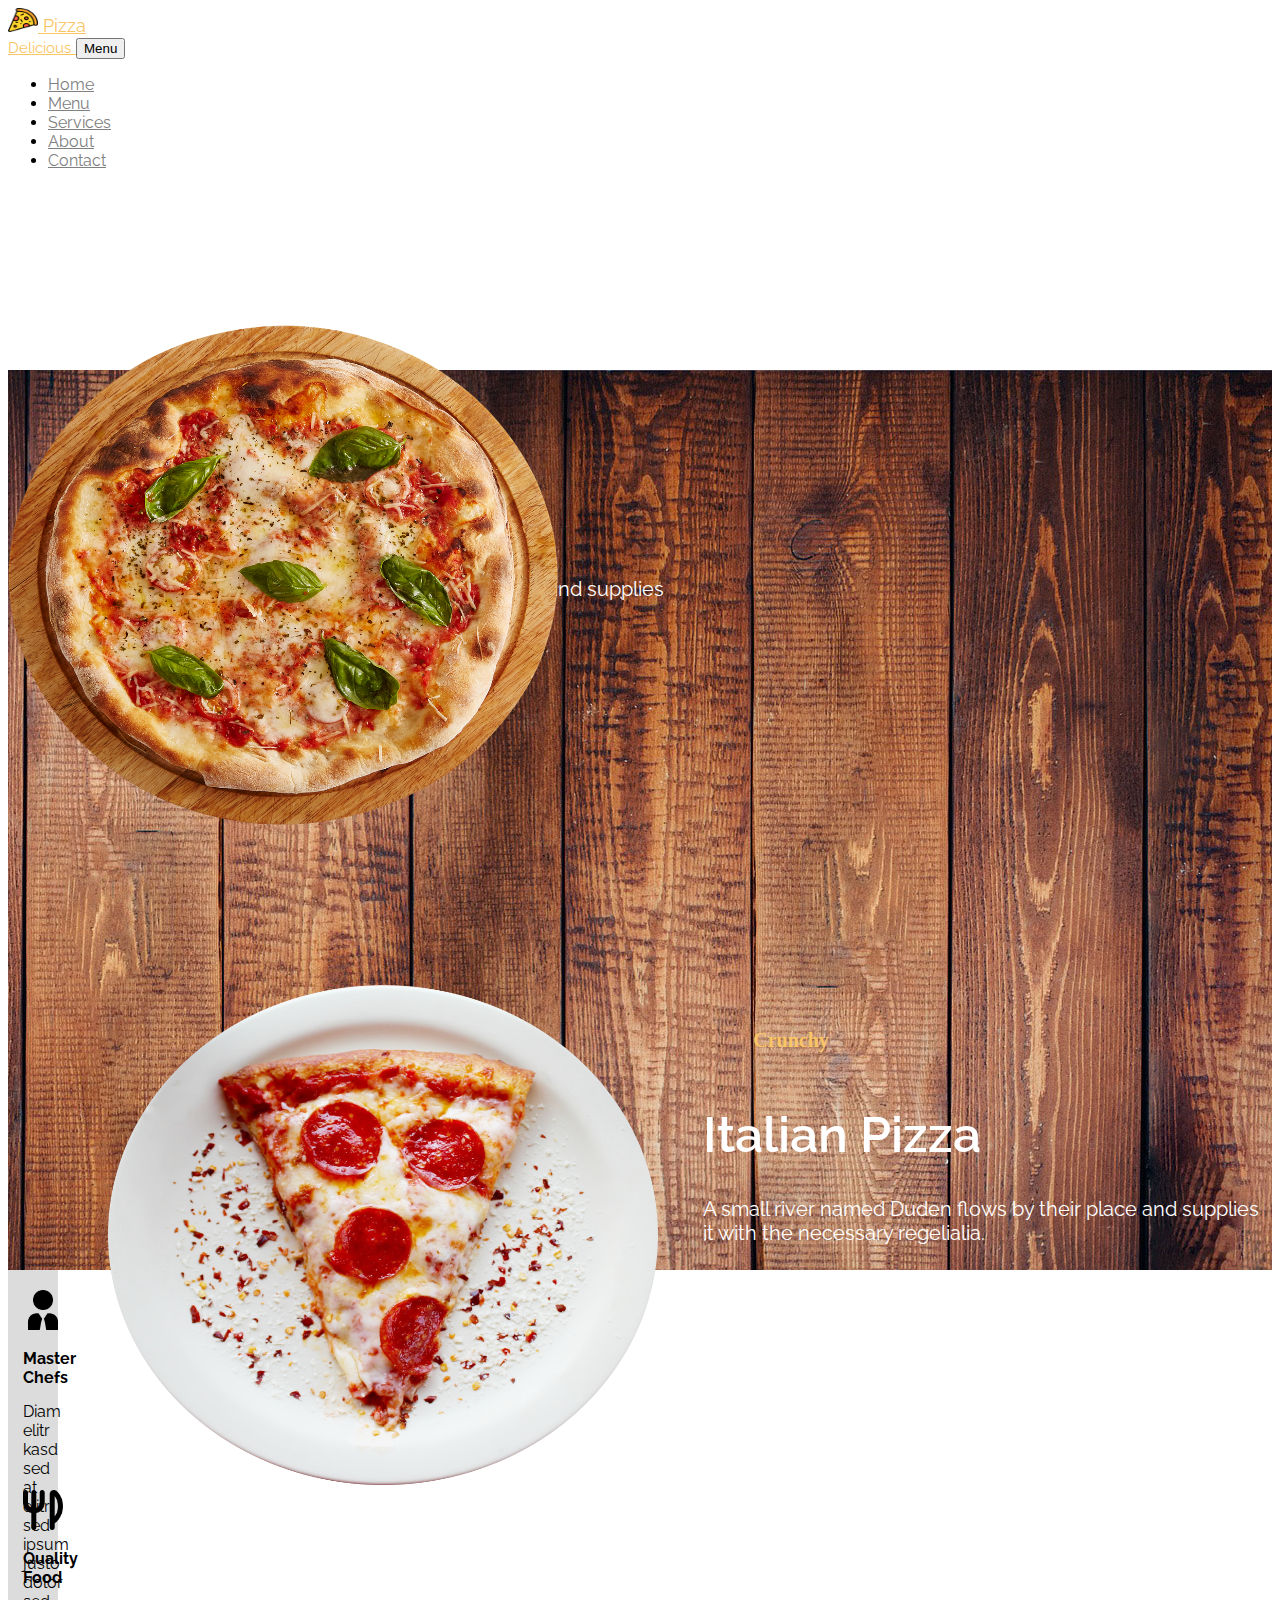
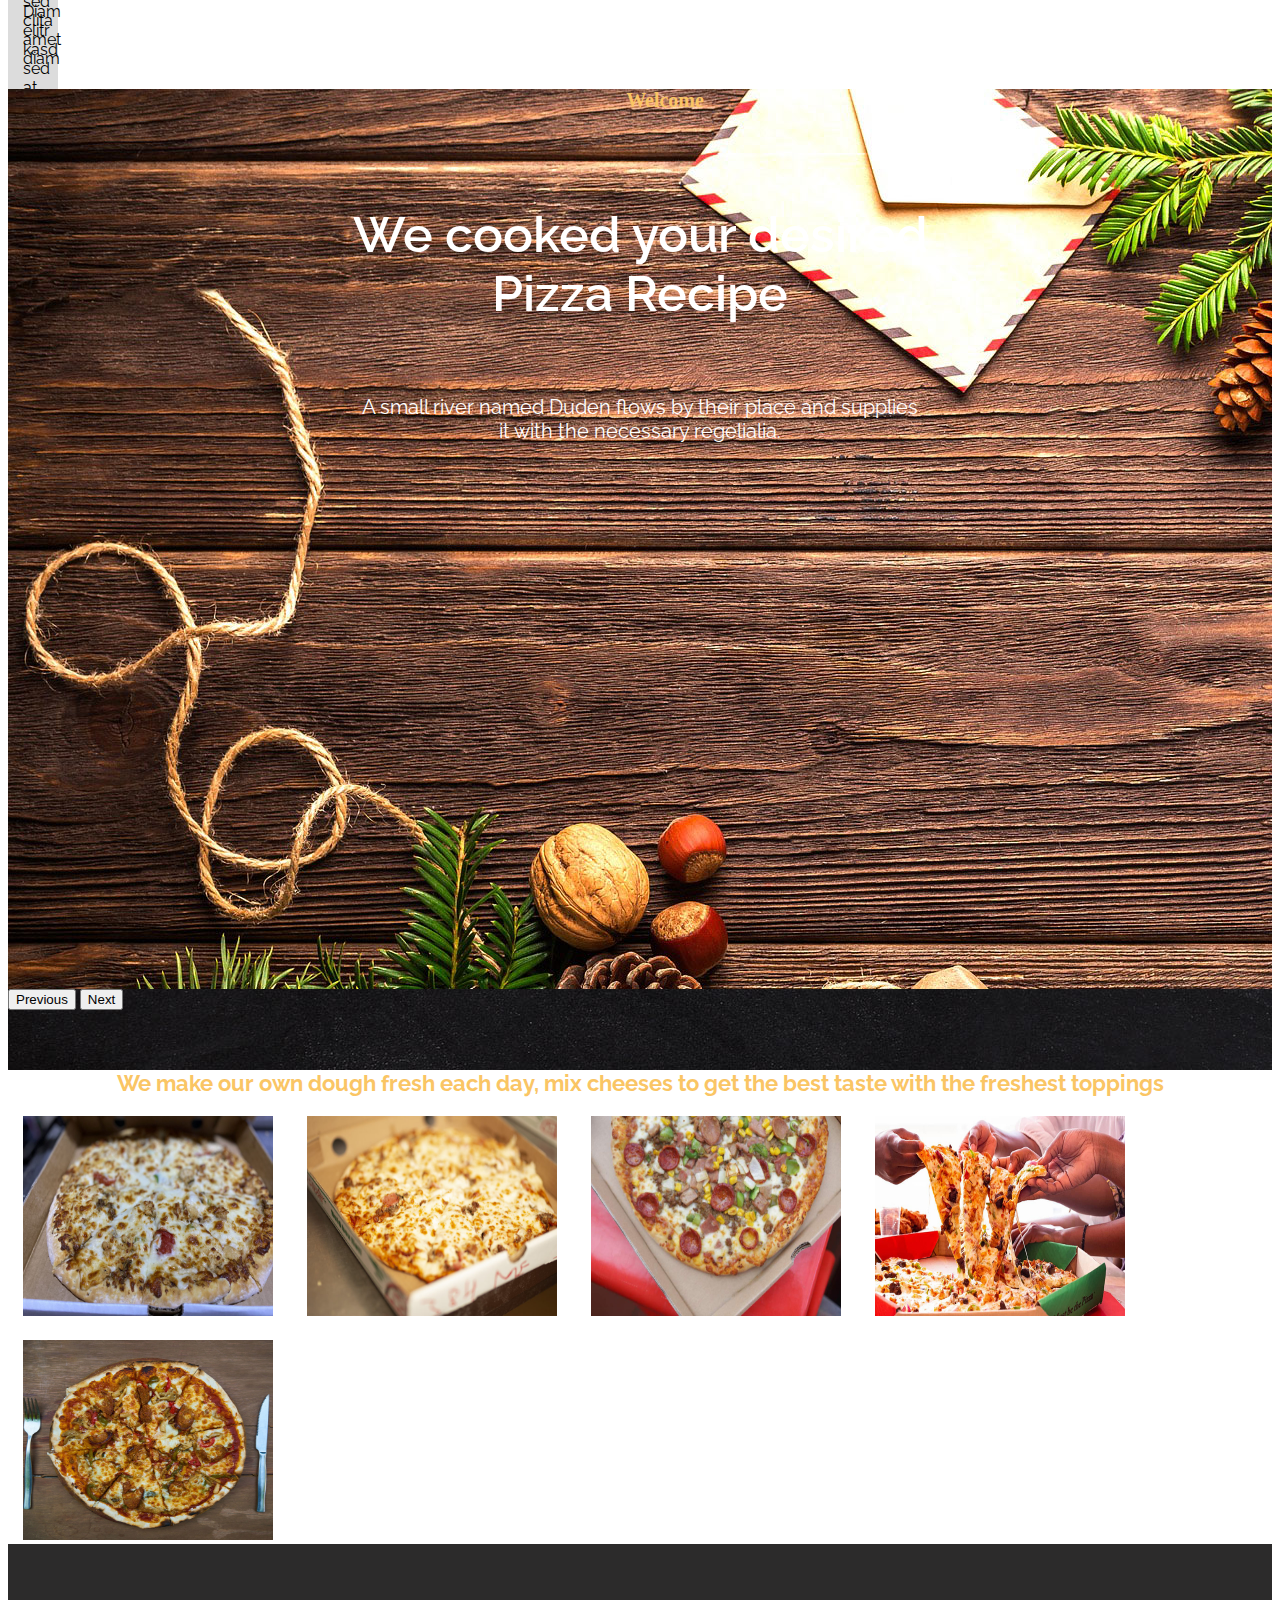
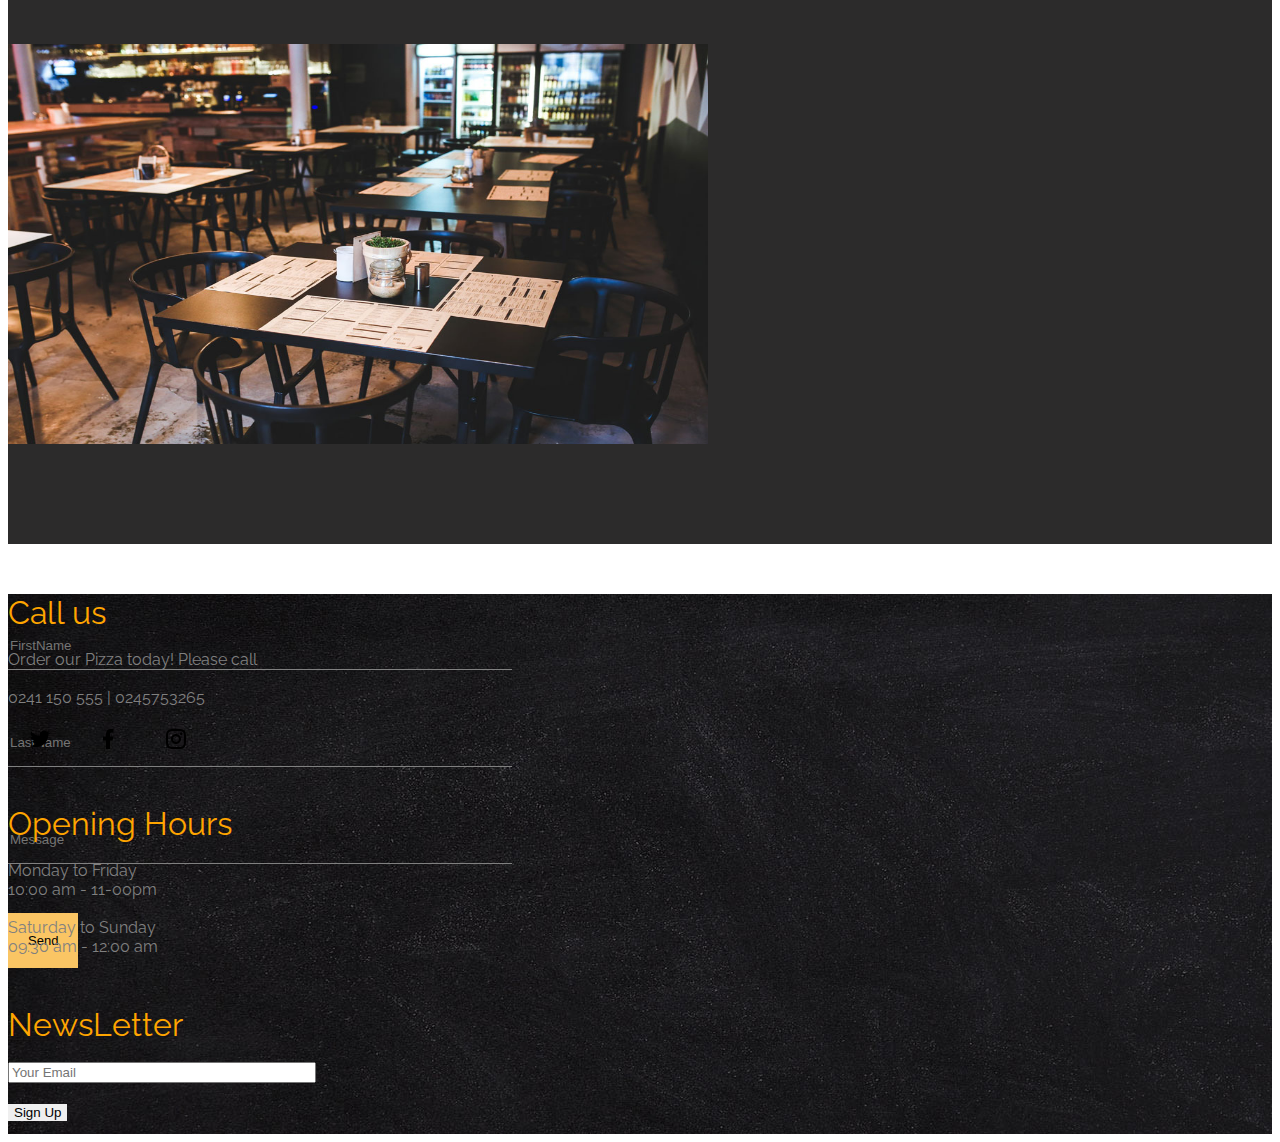
<file: index.html>
<!DOCTYPE html>
<html lang="en">
  <head>
    <link rel="shortcut icon" href="images/pizza.png" type="image/x-icon">
    <link
      href="https://cdn.jsdelivr.net/npm/bootstrap@5.3.2/dist/css/bootstrap.min.css"
      rel="stylesheet"
      integrity="sha384-T3c6CoIi6uLrA9TneNEoa7RxnatzjcDSCmG1MXxSR1GAsXEV/Dwwykc2MPK8M2HN"
      crossorigin="anonymous"
    />

    <link rel="preconnect" href="https://fonts.googleapis.com" />
    <link rel="preconnect" href="https://fonts.gstatic.com" crossorigin />
    <link
      href="https://fonts.googleapis.com/css2?family=Raleway&display=swap"
      rel="stylesheet"
    />

    <link rel="stylesheet" href="main.css" />

    <meta charset="UTF-8" />
    <meta name="viewport" content="width=device-width, initial-scale=1.0" />
    <title>Pizza Delicious</title>
  </head>
  <body>
    <nav class="navbar navbar-expand-lg bg-dark navbar-dark px-5 z-3 position-fixed w-100">
      <div class="container">
        <a class="navbar-brand" href="index.html">
          <img
            src="images/pizza-slice.png"
            alt="Logo"
            width="30"
            height="24"
            class="d-inline-block align-text-top"
          />
          <span class="logo">Pizza <br /><small>Delicious</small></span>
        </a>
        <button
          class="navbar-toggler"
          type="button"
          data-bs-toggle="collapse"
          data-bs-target="#navbarTogglerDemo01"
          aria-controls="navbarTogglerDemo01"
          aria-expanded="false"
          aria-label="Toggle navigation"
        >
          <span class="navbar-toggler-icon"></span>Menu
        </button>
        <div class="collapse navbar-collapse" id="navbarTogglerDemo01">
          <ul class="nav ms-auto">
            <li class="nav-item">
              <a class="nav-link active" aria-current="page" href="#">Home</a>
            </li>
            <li class="nav-item">
              <a class="nav-link" href="menu.html">Menu</a>
            </li>
            <li class="nav-item">
              <a class="nav-link" href="services.html">Services</a>
            </li>
            <li class="nav-item">
              <a class="nav-link" href="about.html">About</a>
            </li>
            <li class="nav-item">
              <a class="nav-link" href="contact.html">Contact</a>
            </li>
          </ul>
        </div>
      </div>
    </nav>

    <div
      id="carouselExampleAutoplaying"
      class="carousel slide mb-5"
      data-bs-ride="carousel"
      style="
        background-image: url(images/bg_1.jpg);
        height: 100vh;
        position: relative;
        z-index: 0;
      "
    >
      <div class="carousel-inner">
        <div class="carousel-item active">
          <div class="col pizza-about">
            <span class="subheading" style="color: rgb(250, 197, 100); font-size: 20px; font-family: cursive; font-weight: 600; margin-left: 50px;">Delicious</span><br><br>
            <h1 class="cuizine" style="color: white; font-size: 50px; font-weight: 600;">Pizza Cuizine</h1><br>
            <p style="color: white; font-size: 20px;">
              A small river named Duden flows by their place and supplies <br />
              it with the necessary regelialia.
            </p>
          </div>
          <img
            src="images/bg_1.png"
            class="image-fluid float-end pizza"
            alt="..."
            height="500px"
            width="550px"
          />
        </div>
        <div class="carousel-item">
          <div class="col pizza1-about">
            <span class="subheading"  style="color: rgb(250, 197, 100); font-size: 20px; font-family: cursive; font-weight: 600; margin-left: 50px;">Crunchy</span><br><br>
            <h1 style="color: white; font-size: 50px; font-weight: 600;">Italian Pizza</h1>
            <p style="color: white; font-size: 20px;">
              A small river named Duden flows by their place and supplies <br />
              it with the necessary regelialia.
            </p>
          </div>
          <img
            src="images/bg_2.png"
            class="image-fluid float-start pizza1"
            alt="..."
            width="550px"
            height="500px"
          />
        </div>
        <div
          class="carousel-item"
          style="background-image: url(images/bg_3.jpg); height: 100vh"
        >
          <div class="col pizza2-about">
            <span class="subheading"  style="color: rgb(250, 197, 100); font-size: 20px; font-family: cursive; font-weight: 600; margin-left: 50px;">Welcome</span>
            <h1 style="color: white; font-size: 50px; font-weight: 600;"><br>
              We cooked your desired <br />
              Pizza Recipe
            </h1><br>
            <p style="color: white; font-size: 20px;">
              A small river named Duden flows by their place and supplies
              <br />it with the necessary regelialia.
            </p>
          </div>
          <!-- <img src="..." class="d-block w-100" alt="..." /> -->
        </div>
      </div>
      <button
        class="carousel-control-prev"
        type="button"
        data-bs-target="#carouselExampleAutoplaying"
        data-bs-slide="prev"
      >
        <span class="carousel-control-prev-icon" aria-hidden="true"></span>
        <span class="visually-hidden">Previous</span>
      </button>
      <button
        class="carousel-control-next m"
        type="button"
        data-bs-target="#carouselExampleAutoplaying"
        data-bs-slide="next"
      >
        <span class="carousel-control-next-icon" aria-hidden="true"></span>
        <span class="visually-hidden">Next</span>
      </button>
    </div>

    <div class="container text-left mb-5">
      <div class="row align-items-start gap-5">
        <div class="col first-card">
          <img
            src="images/employee-man-alt.png"
            alt=""
            class="chef"
            width="40px"
            height="40px"
          />
          <div class="master"><strong>Master Chefs</strong></div>
          <p class="master">Diam elitr kasd sed at elitr sed ipsum justo dolor sed clita amet diam</p>
        </div>
        <div class="col first-card">
          <img
            src="images/utensils.png"
            alt=""
            class="utensils"
            width="40px"
            height="40px"
          />
          <div class="quality"><strong>Quality Food</strong></div>
          <p class="master">Diam elitr kasd sed at elitr sed ipsum justo dolor sed clita amet diam</p>
        </div>
        <div class="col first-card">
          <img
            src="images/shopping-cart.png"
            alt=""
            class="cart"
            width="40px"
            height="40px"
          />
          <div class="order"><strong>Online Order</strong></div>
          <p class="master">Diam elitr kasd sed at elitr sed ipsum justo dolor sed clita amet diam</p>
        </div>
        <div class="col first-card">
          <img
            src="images/user-headset.png"
            alt=""
            class="helpline"
            width="40px"
            height="40px"
          />
          <div class="service"><strong>24/7 Service</strong></div>
          <p class="master">Diam elitr kasd sed at elitr sed ipsum justo dolor sed clita amet diam</p>
        </div>
      </div>
    </div>

    <div class="container-fluid text-center mb-5 note-about" style="background-image: url(images/bg_4.jpg);">
        <div class="about">
            <div class="about-us">About Us</div>
            <p class="about-text">
              On her way she met a copy. The copy warned the Little Blind Text,
              <br />
              that where it came from it would have been rewritten a thousand times
              <br />
              and everything that was left from its origin would be the word "and"
              <br />
              and the Little Blind Text should turn around and return to its own,
              <br />
              safe country. But nothing the copy said could convince her and so it
              <br />
              didn’t take long until a few insidious Copy Writers ambushed her, made
              <br />
              her drunk with Longe and Parole and dragged her into their agency,
              <br />
              where they abused her for their.
            </p>
          </div>
    </div>

    <div class="container-fluid mb-2">
        <div class="make" style="color: rgb(250, 197, 100);text-align: center; font-size: 22px; font-weight: 700;">
            We make our own dough fresh each day, mix cheeses to get the best taste
            with the freshest toppings
        </div>
        <div class="container-fluid">
          <div class="d-md-flex justify-content-evenly">
            <img src="images/papa1.jpg" alt="" width="250px" height="200px" class="papa"/>
            <img src="images/papa2.jpg" alt="" width="250px" height="200px" class="papa"/>
            <img src="images/papa3.jpg" alt="" width="250px" height="200px" class="papa"/>
            <img src="images/papa5.jpg" alt="" width="250px" height="200px" class="papa"/>
            <img src="images/pizza-8.jpg" alt="" width="250px" height="200px" class="papa"/>
          </div>
    </div>

    <div class="container-fluid mt-5" style="background-color: rgb(44, 43, 43); height: 600px;">
      <div class="d-md-flex justify-content-around">
          <img src="images/about.jpg" alt="" class="image-fluid contact-image" width="700px" height="400px">
          <div class="form-container">
            <form action="" class="left">
              <p class="heading1">Contact Us</p>
              <input
                type="text"
                placeholder="FirstName"
                class="fname"
              /><br /><br />
    
              <input type="text" placeholder="LastName" class="lname" /><br /><br />
    
              <input
                type="text"
                placeholder="Message"
                class="message"
              /><br /><br />
              <button class="send">Send</button>
            </form>
          </div>
      </div>
    </div>

    <div class="container-fluid" style="background-image: url(images/bg_4.jpg); height: 60vh;">
      <div class="d-flex justify-content-evenly">
        <div class="info">
          <div class="footer-call">Call us</div>
          <br />
          <div class="orderpizza">Order our Pizza today! Please call</div>
          <br />
          <div class="orderpizza">0241 150 555 | 0245753265</div>
          <div class="social">
            <a href="" class="media"
              ><img src="images/twitter-fill.png" alt=""
            /></a>
            <a href="" class="media"
              ><img src="images/facebook-fill.png" alt=""
            /></a>
            <a href="" class="media"
              ><img src="images/instagram-line.png" alt=""
            /></a>
          </div>
        </div>
        <div class="available">
          <div class="opening">Opening Hours</div>
          <br />
          <div class="hours1">
            Monday to Friday <br />
            10:00 am - 11-00pm
          </div>
          <br />
          <div class="hours1">
            Saturday to Sunday <br />
            09:30 am - 12:00 am
          </div>
        </div>
        <div class="news">
          <div class="letter">NewsLetter</div>
          <br />
          <input type="text" placeholder="Your Email" style="width: 300px;" /><br /><br />
          <button style="border: none">Sign Up</button>
        </div>
      </div>
    </div>  

    <script
      src="https://cdn.jsdelivr.net/npm/bootstrap@5.3.2/dist/js/bootstrap.bundle.min.js"
      integrity="sha384-C6RzsynM9kWDrMNeT87bh95OGNyZPhcTNXj1NW7RuBCsyN/o0jlpcV8Qyq46cDfL"
      crossorigin="anonymous"
    ></script>
  </body>
</html>
</file>
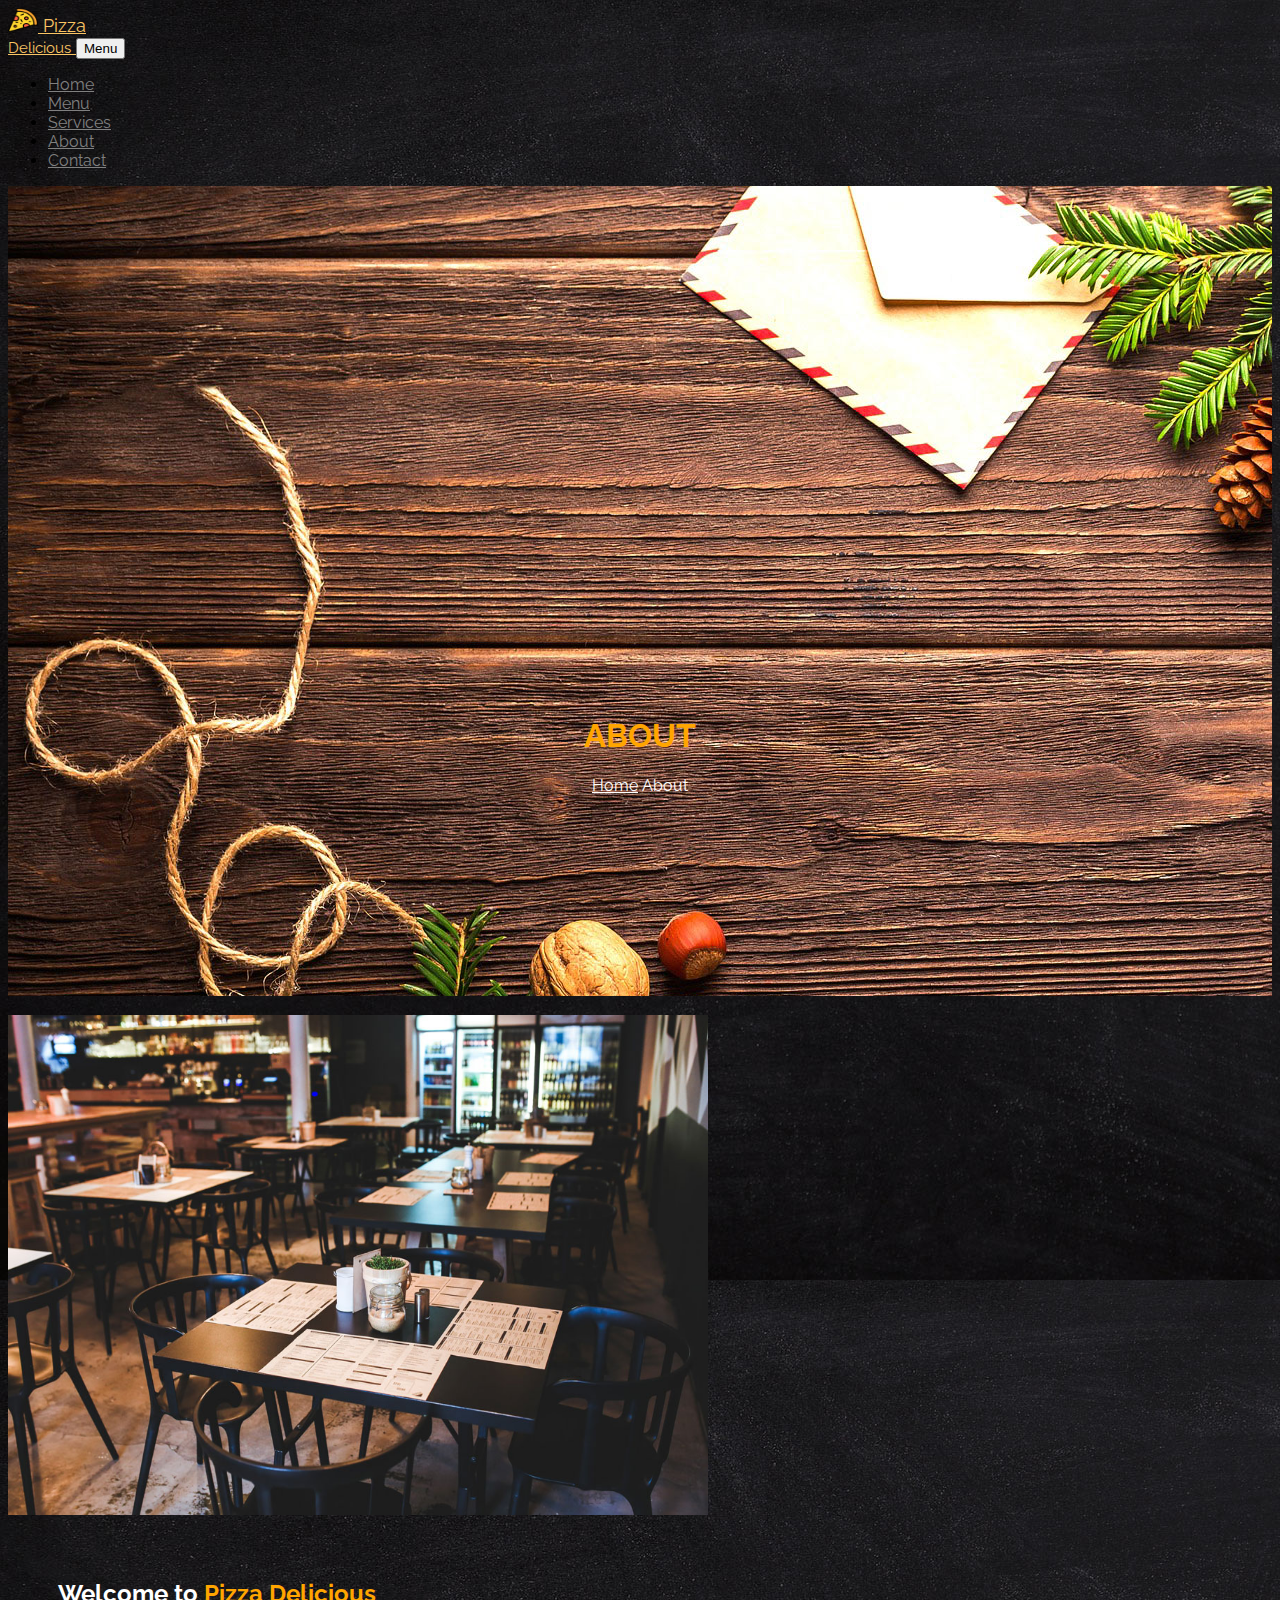
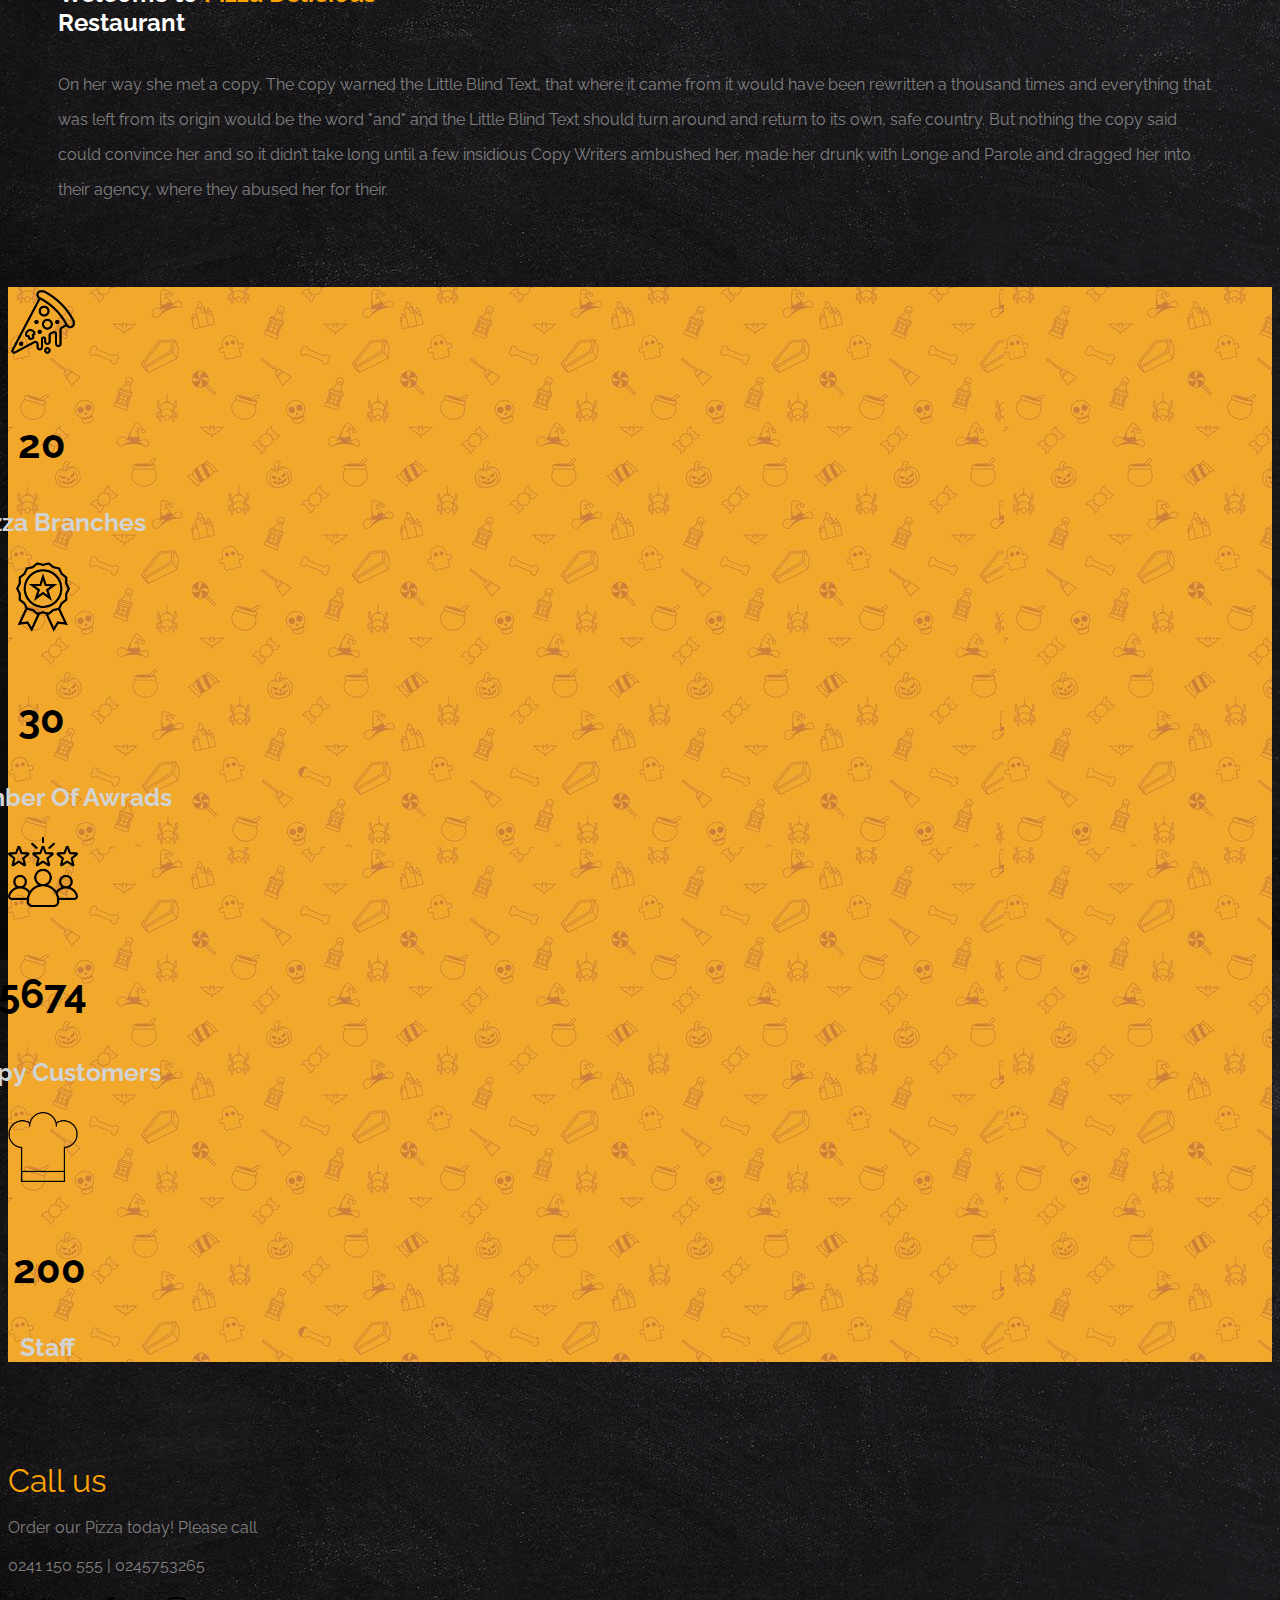
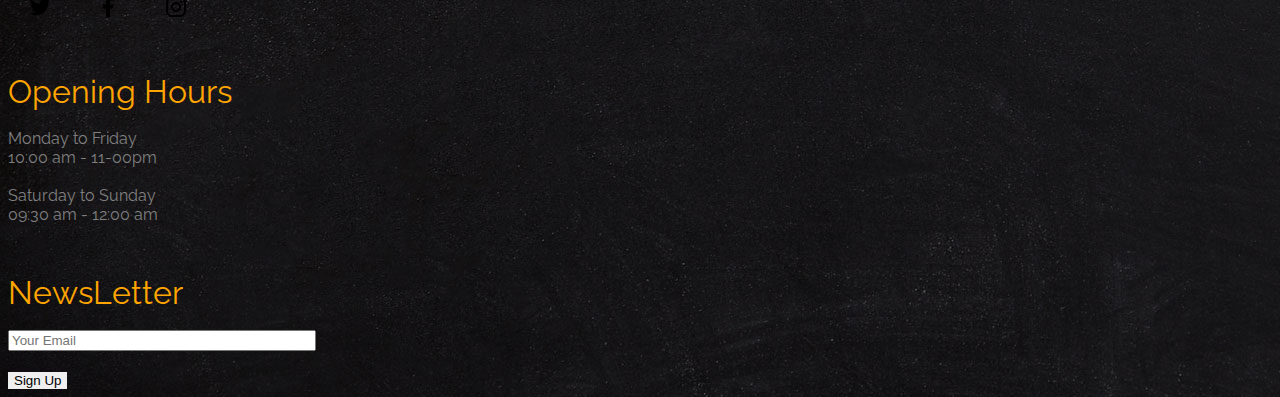
<file: about.html>
<!DOCTYPE html>
<html lang="en">
  <head>
    <link rel="shortcut icon" href="images/pizza.png" type="image/x-icon">
    <link
      href="https://cdn.jsdelivr.net/npm/bootstrap@5.3.2/dist/css/bootstrap.min.css"
      rel="stylesheet"
      integrity="sha384-T3c6CoIi6uLrA9TneNEoa7RxnatzjcDSCmG1MXxSR1GAsXEV/Dwwykc2MPK8M2HN"
      crossorigin="anonymous"
    />

    <link rel="preconnect" href="https://fonts.googleapis.com" />
    <link rel="preconnect" href="https://fonts.gstatic.com" crossorigin />
    <link
      href="https://fonts.googleapis.com/css2?family=Raleway&display=swap"
      rel="stylesheet"
    />

    <link rel="stylesheet" href="main.css" />
    <meta charset="UTF-8" />
    <meta name="viewport" content="width=device-width, initial-scale=1.0" />
    <title>Pizza Delicious | About</title>

    <style>
      body {
        background-image: url(images/bg_4.jpg);
      }
    </style>
  </head>
  <body>
    <nav
      class="navbar navbar-expand-lg bg-dark navbar-dark px-5"
      
    >
      <div class="container-fluid">
        <a class="navbar-brand" href="index.html">
          <img
            src="images/pizza-slice.png"
            alt="Logo"
            width="30"
            height="24"
            class="d-inline-block align-text-top"
          />
          <span class="logo">Pizza <br /><small>Delicious</small></span>
        </a>
        <button
          class="navbar-toggler"
          type="button"
          data-bs-toggle="collapse"
          data-bs-target="#navbarTogglerDemo01"
          aria-controls="navbarTogglerDemo01"
          aria-expanded="false"
          aria-label="Toggle navigation"
        >
          <span class="navbar-toggler-icon"></span>Menu
        </button>
        <div class="collapse navbar-collapse" id="navbarTogglerDemo01">
          <ul class="nav ms-auto">
            <li class="nav-item">
              <a class="nav-link active" aria-current="page" href="index.html"
                >Home</a
              >
            </li>
            <li class="nav-item">
              <a class="nav-link" href="menu.html">Menu</a>
            </li>
            <li class="nav-item">
              <a class="nav-link" href="services.html">Services</a>
            </li>
            <li class="nav-item">
              <a class="nav-link" href="#">About</a>
            </li>
            <li class="nav-item">
              <a class="nav-link" href="contact.html">Contact</a>
            </li>
          </ul>
        </div>
      </div>
    </nav>

    <div
      class="container-fluid"
      style="background-image: url(images/bg_3.jpg); height: 90vh"
    ></div>
    <div class="menu">
      <h1 style="font-weight: 700; color: orange">ABOUT</h1>
      <p>
        <span><a href="index.html" style="color: white">Home</a></span>
        <span style="color: white">About</span>
      </p>
    </div>
    <div class="d-flex" style="margin-top: 220px">
      <img
        src="images/about.jpg"
        alt=""
        class="image-fluid"
        width="700px"
        height="500px"
      />
      <div>
        <h2 style="color: white; margin-top: 60px; margin-left: 50px">
          Welcome to <span style="color: orange">Pizza Delicious</span> <br />
          Restaurant
        </h2>
        <p style="color: gray; margin: 30px 50px; line-height: 35px">
          On her way she met a copy. The copy warned the Little Blind Text, that
          where it came from it would have been rewritten a thousand times and
          everything that was left from its origin would be the word "and" and
          the Little Blind Text should turn around and return to its own, safe
          country. But nothing the copy said could convince her and so it didn’t
          take long until a few insidious Copy Writers ambushed her, made her
          drunk with Longe and Parole and dragged her into their agency, where
          they abused her for their.
        </p>
      </div>
    </div>
    <div
      class="d-flex justify-content-around" 
      style="
        margin-top: 80px;
        background-image: url(images/halloween-element-pattern-illustration_545588-2.jpg);
      "
    >
      <div>
        <img
          src="images/pizza.png"
          alt=""
          width="70px"
          height="70px"
        /><br /><br />
        <p style="font-size: 40px; margin-left: 10px"><strong>20</strong></p>
        <p style="font-size: 25px; color: lightgrey; margin-left: -40px">
          <strong>Pizza Branches</strong>
        </p>
        <div>
          <img
            src="images/ribbon-badge.png"
            alt=""
            width="70px"
            height="70px"
          /><br /><br />
          <p style="font-size: 40px; margin-left: 10px"><strong>30</strong></p>
          <p style="font-size: 25px; color: lightgrey; margin-left: -60px">
            <strong>Number Of Awrads</strong>
          </p>
        </div>
        <div>
          <img
            src="images/costumer.png"
            alt=""
            width="70px"
            height="70px"
          /><br /><br />
          <p style="font-size: 40px; margin-left: -10px">
            <strong>5674</strong>
          </p>
          <p style="font-size: 25px; color: lightgrey; margin-left: -60px">
            <strong>Happy Customers</strong>
          </p>
        </div>
        <div>
          <img
            src="images/chef-hat.png"
            alt=""
            width="70px"
            height="70px"
          /><br /><br />
          <p style="font-size: 40px; margin-left: 5px"><strong>200</strong></p>
          <p style="font-size: 25px; color: lightgrey; margin-left: 12px">
            <strong>Staff</strong>
          </p>
        </div>
      </div>
    </div>

    <div class="d-flex justify-content-evenly" style="margin-top: 100px;">
        <div class="info">
          <div class="footer-call">Call us</div>
          <br />
          <div class="orderpizza">Order our Pizza today! Please call</div>
          <br />
          <div class="orderpizza">0241 150 555 | 0245753265</div>
          <div class="social">
            <a href="" class="media"
              ><img src="images/twitter-fill.png" alt=""
            /></a>
            <a href="" class="media"
              ><img src="images/facebook-fill.png" alt=""
            /></a>
            <a href="" class="media"
              ><img src="images/instagram-line.png" alt=""
            /></a>
          </div>
        </div>
        <div class="available">
          <div class="opening">Opening Hours</div>
          <br />
          <div class="hours1">
            Monday to Friday <br />
            10:00 am - 11-00pm
          </div>
          <br />
          <div class="hours1">
            Saturday to Sunday <br />
            09:30 am - 12:00 am
          </div>
        </div>
        <div class="news">
          <div class="letter">NewsLetter</div>
          <br />
          <input
            type="text"
            placeholder="Your Email"
            style="width: 300px"
          /><br /><br />
          <button style="border: none">Sign Up</button>
        </div>
      </div>
    </div>
  </body>
</html>
</file>
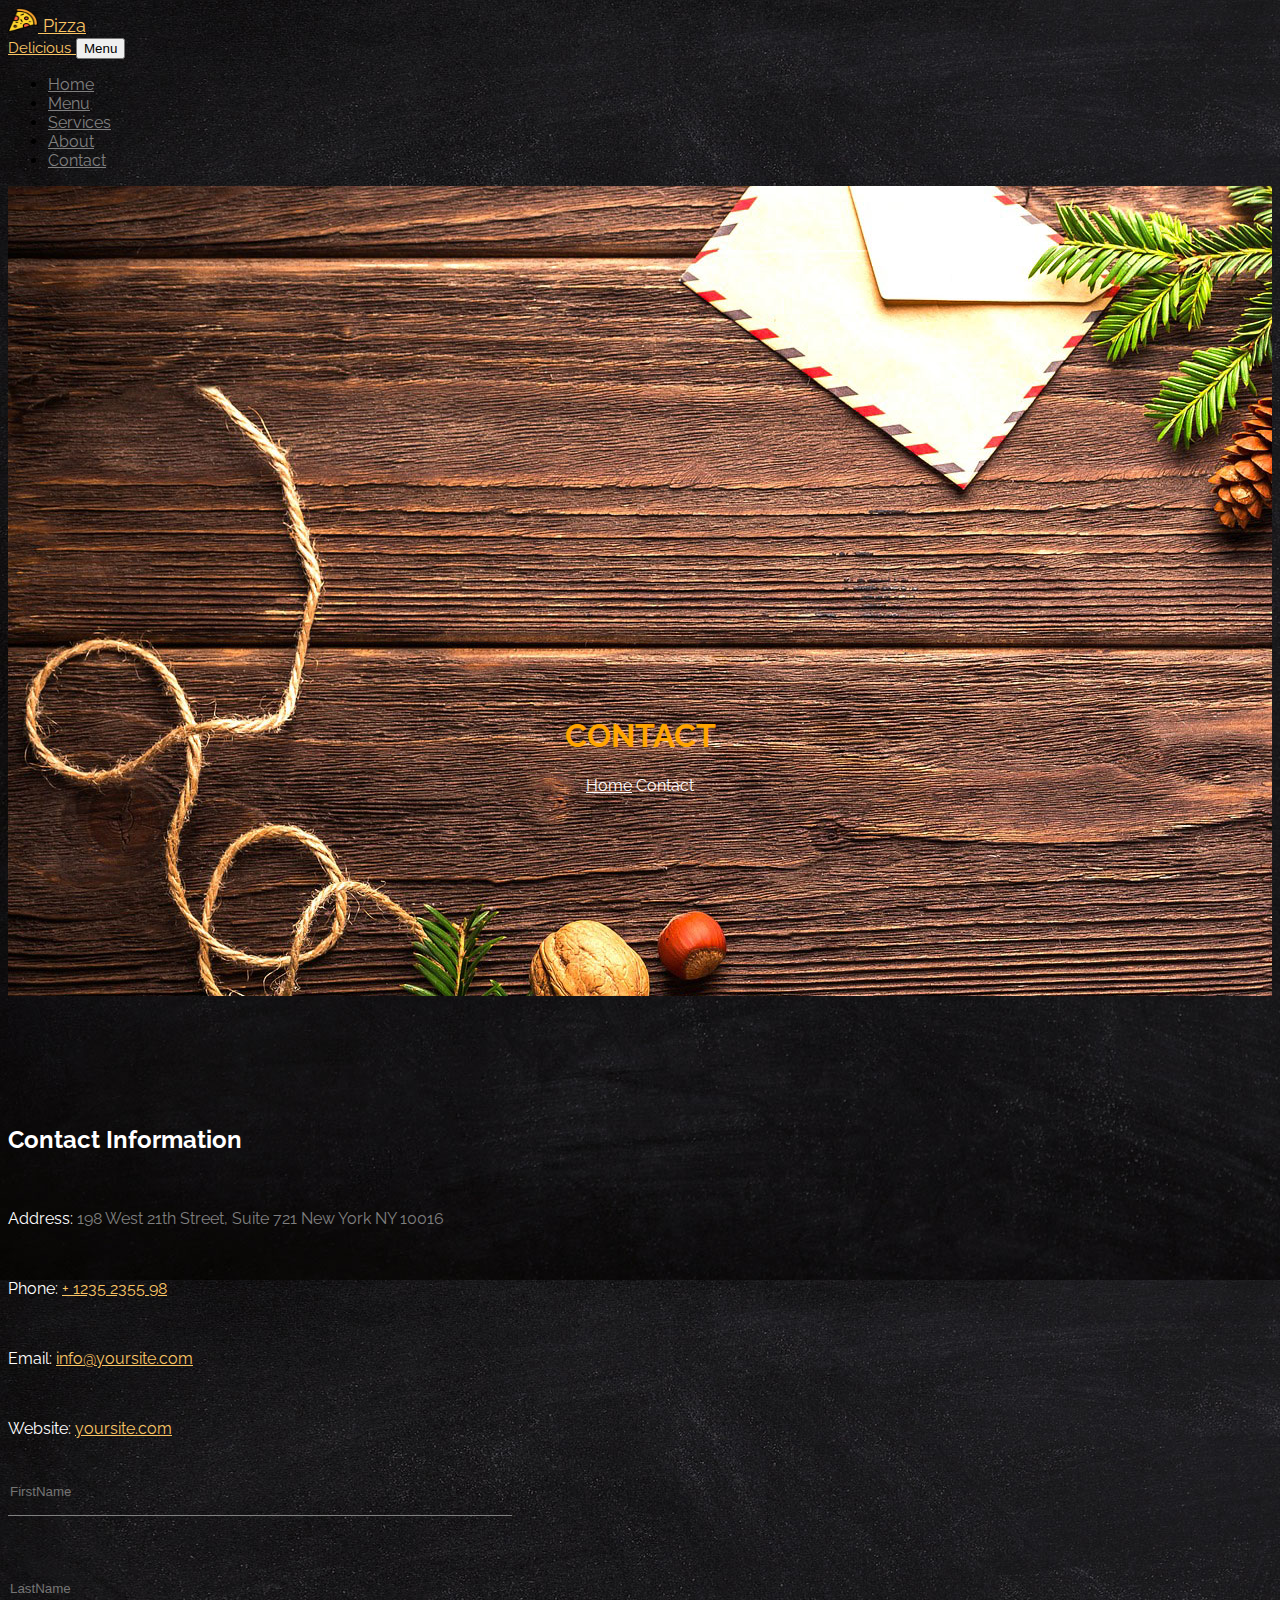
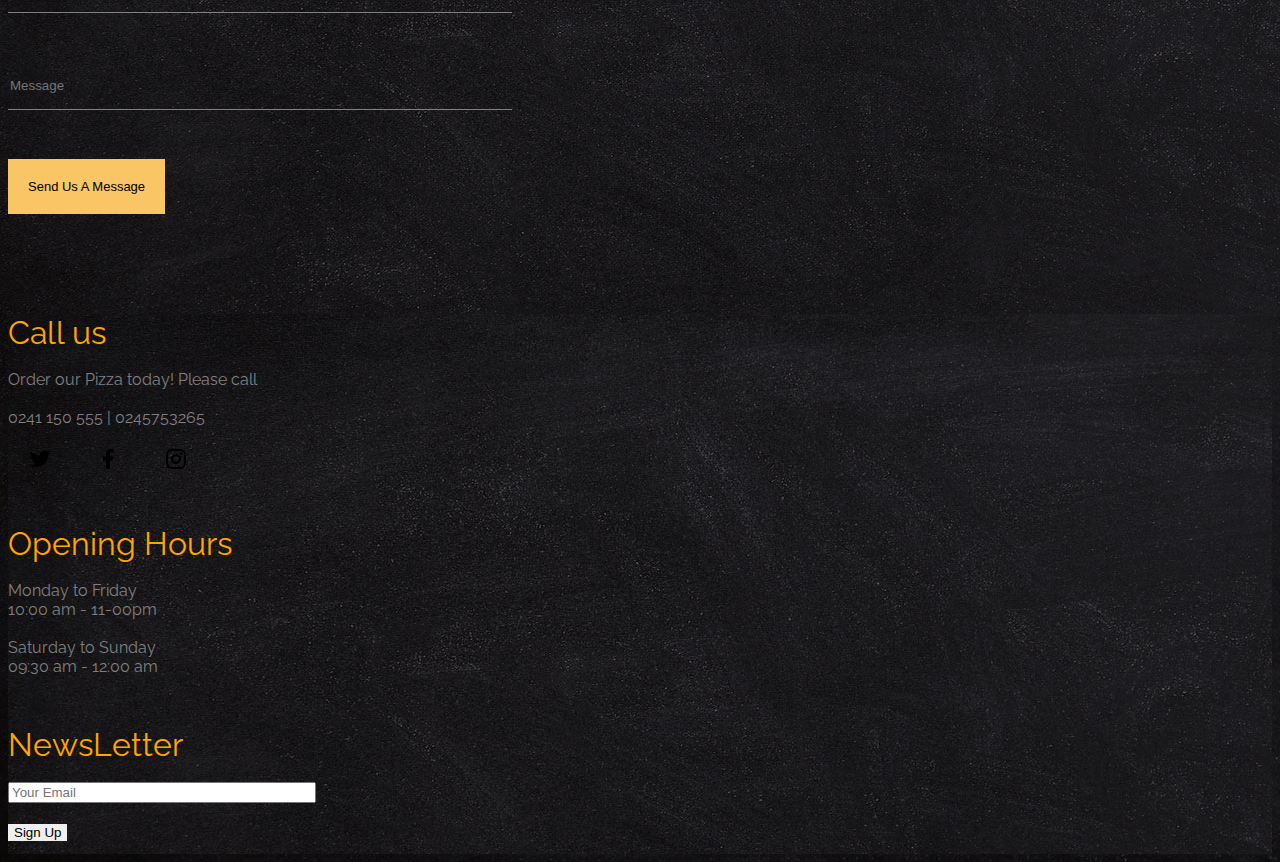
<file: contact.html>
<!DOCTYPE html>
<html lang="en">
  <head>
    <link rel="shortcut icon" href="images/pizza.png" type="image/x-icon" />
    <link
      href="https://cdn.jsdelivr.net/npm/bootstrap@5.3.2/dist/css/bootstrap.min.css"
      rel="stylesheet"
      integrity="sha384-T3c6CoIi6uLrA9TneNEoa7RxnatzjcDSCmG1MXxSR1GAsXEV/Dwwykc2MPK8M2HN"
      crossorigin="anonymous"
    />

    <link rel="preconnect" href="https://fonts.googleapis.com" />
    <link rel="preconnect" href="https://fonts.gstatic.com" crossorigin />
    <link
      href="https://fonts.googleapis.com/css2?family=Raleway&display=swap"
      rel="stylesheet"
    />

    <link rel="stylesheet" href="main.css" />
    <meta charset="UTF-8" />
    <meta name="viewport" content="width=device-width, initial-scale=1.0" />
    <title>Pizza Delicious | Contact</title>

    <style>
      body {
        background-image: url(images/bg_4.jpg);
      }
    </style>
  </head>
  <body>
    <nav class="navbar navbar-expand-lg bg-dark navbar-dark px-5">
      <div class="container-fluid">
        <a class="navbar-brand" href="index.html">
          <img
            src="images/pizza-slice.png"
            alt="Logo"
            width="30"
            height="24"
            class="d-inline-block align-text-top"
          />
          <span class="logo">Pizza <br /><small>Delicious</small></span>
        </a>
        <button
          class="navbar-toggler"
          type="button"
          data-bs-toggle="collapse"
          data-bs-target="#navbarTogglerDemo01"
          aria-controls="navbarTogglerDemo01"
          aria-expanded="false"
          aria-label="Toggle navigation"
        >
          <span class="navbar-toggler-icon"></span>Menu
        </button>
        <div class="collapse navbar-collapse" id="navbarTogglerDemo01">
          <ul class="nav ms-auto">
            <li class="nav-item">
              <a class="nav-link active" aria-current="page" href="index.html"
                >Home</a
              >
            </li>
            <li class="nav-item">
              <a class="nav-link" href="menu.html">Menu</a>
            </li>
            <li class="nav-item">
              <a class="nav-link" href="services.html">Services</a>
            </li>
            <li class="nav-item">
              <a class="nav-link" href="about.html">About</a>
            </li>
            <li class="nav-item">
              <a class="nav-link" href="#">Contact</a>
            </li>
          </ul>
        </div>
      </div>
    </nav>

    <div
      class="container-fluid"
      style="background-image: url(images/bg_3.jpg); height: 90vh"
    ></div>
    <div class="menu">
      <h1 style="font-weight: 700; color: orange">CONTACT</h1>
      <p>
        <span><a href="index.html" style="color: white">Home</a></span>
        <span style="color: white">Contact</span>
      </p>
    </div>

    <div class="d-flex justify-content-evenly" style="margin-top: 330px">
      <div>
        <div class="col">
          <h2 style="color: white">Contact Information</h2>
        </div>
        <br />
        <div class="col">
          <p>
            <span style="color: white">Address:</span>
            <span style="color: gray"
              >198 West 21th Street, Suite 721 New York NY 10016</span
            >
          </p>
        </div>
        <br />
        <div class="col">
          <p>
            <span style="color: white">Phone:</span>
            <a href="tel://1234567920" style="color: rgb(250, 197, 100)"
              >+ 1235 2355 98</a
            >
          </p>
        </div>
        <br />
        <div class="col">
          <p>
            <span style="color: white">Email:</span>
            <a href="mailto:info@yoursite.com" style="color: rgb(250, 197, 100)"
              >info@yoursite.com</a
            >
          </p>
        </div>
        <br />
        <div class="col">
          <p>
            <span style="color: white">Website:</span>
            <a href="#" style="color: rgb(250, 197, 100)">yoursite.com</a>
          </p>
        </div>
        <br />
      </div>
      <div class="form-container" style="margin-top: -20px">
        <form action="" class="left">
          <input
            type="text"
            placeholder="FirstName"
            class="fname"
          /><br /><br />

          <input type="text" placeholder="LastName" class="lname" /><br /><br />

          <input
            type="text"
            placeholder="Message"
            class="message"
          /><br /><br />
          <button class="send">Send Us A Message</button>
        </form>
      </div>
    </div>

    <div
      class="container-fluid"
      style="
        background-image: url(images/bg_4.jpg);
        height: 60vh;
        margin-top: 100px;
      "
    >
      <div class="d-flex justify-content-evenly">
        <div class="info">
          <div class="footer-call">Call us</div>
          <br />
          <div class="orderpizza">Order our Pizza today! Please call</div>
          <br />
          <div class="orderpizza">0241 150 555 | 0245753265</div>
          <div class="social">
            <a href="" class="media"
              ><img src="images/twitter-fill.png" alt=""
            /></a>
            <a href="" class="media"
              ><img src="images/facebook-fill.png" alt=""
            /></a>
            <a href="" class="media"
              ><img src="images/instagram-line.png" alt=""
            /></a>
          </div>
        </div>
        <div class="available">
          <div class="opening">Opening Hours</div>
          <br />
          <div class="hours1">
            Monday to Friday <br />
            10:00 am - 11-00pm
          </div>
          <br />
          <div class="hours1">
            Saturday to Sunday <br />
            09:30 am - 12:00 am
          </div>
        </div>
        <div class="news">
          <div class="letter">NewsLetter</div>
          <br />
          <input
            type="text"
            placeholder="Your Email"
            style="width: 300px"
          /><br /><br />
          <button style="border: none">Sign Up</button>
        </div>
      </div>
    </div>
  </body>
</html>
</file>
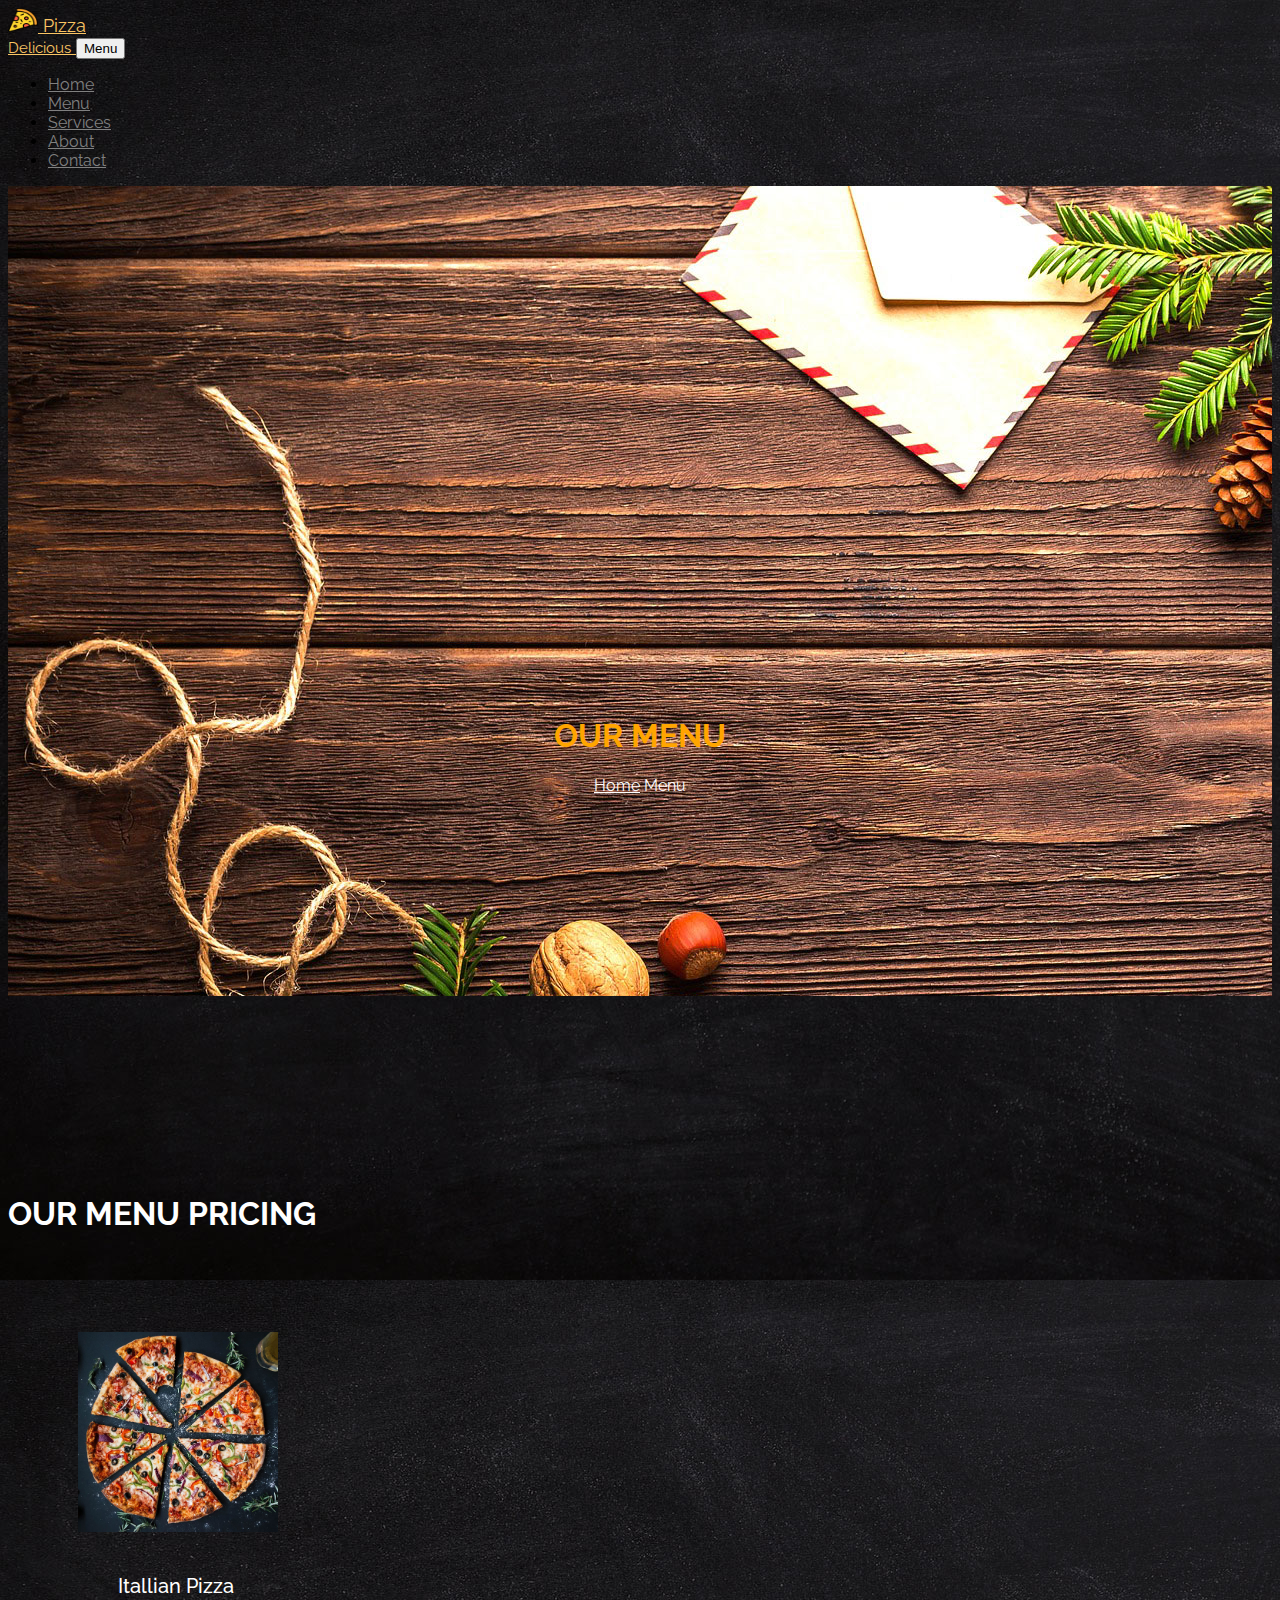
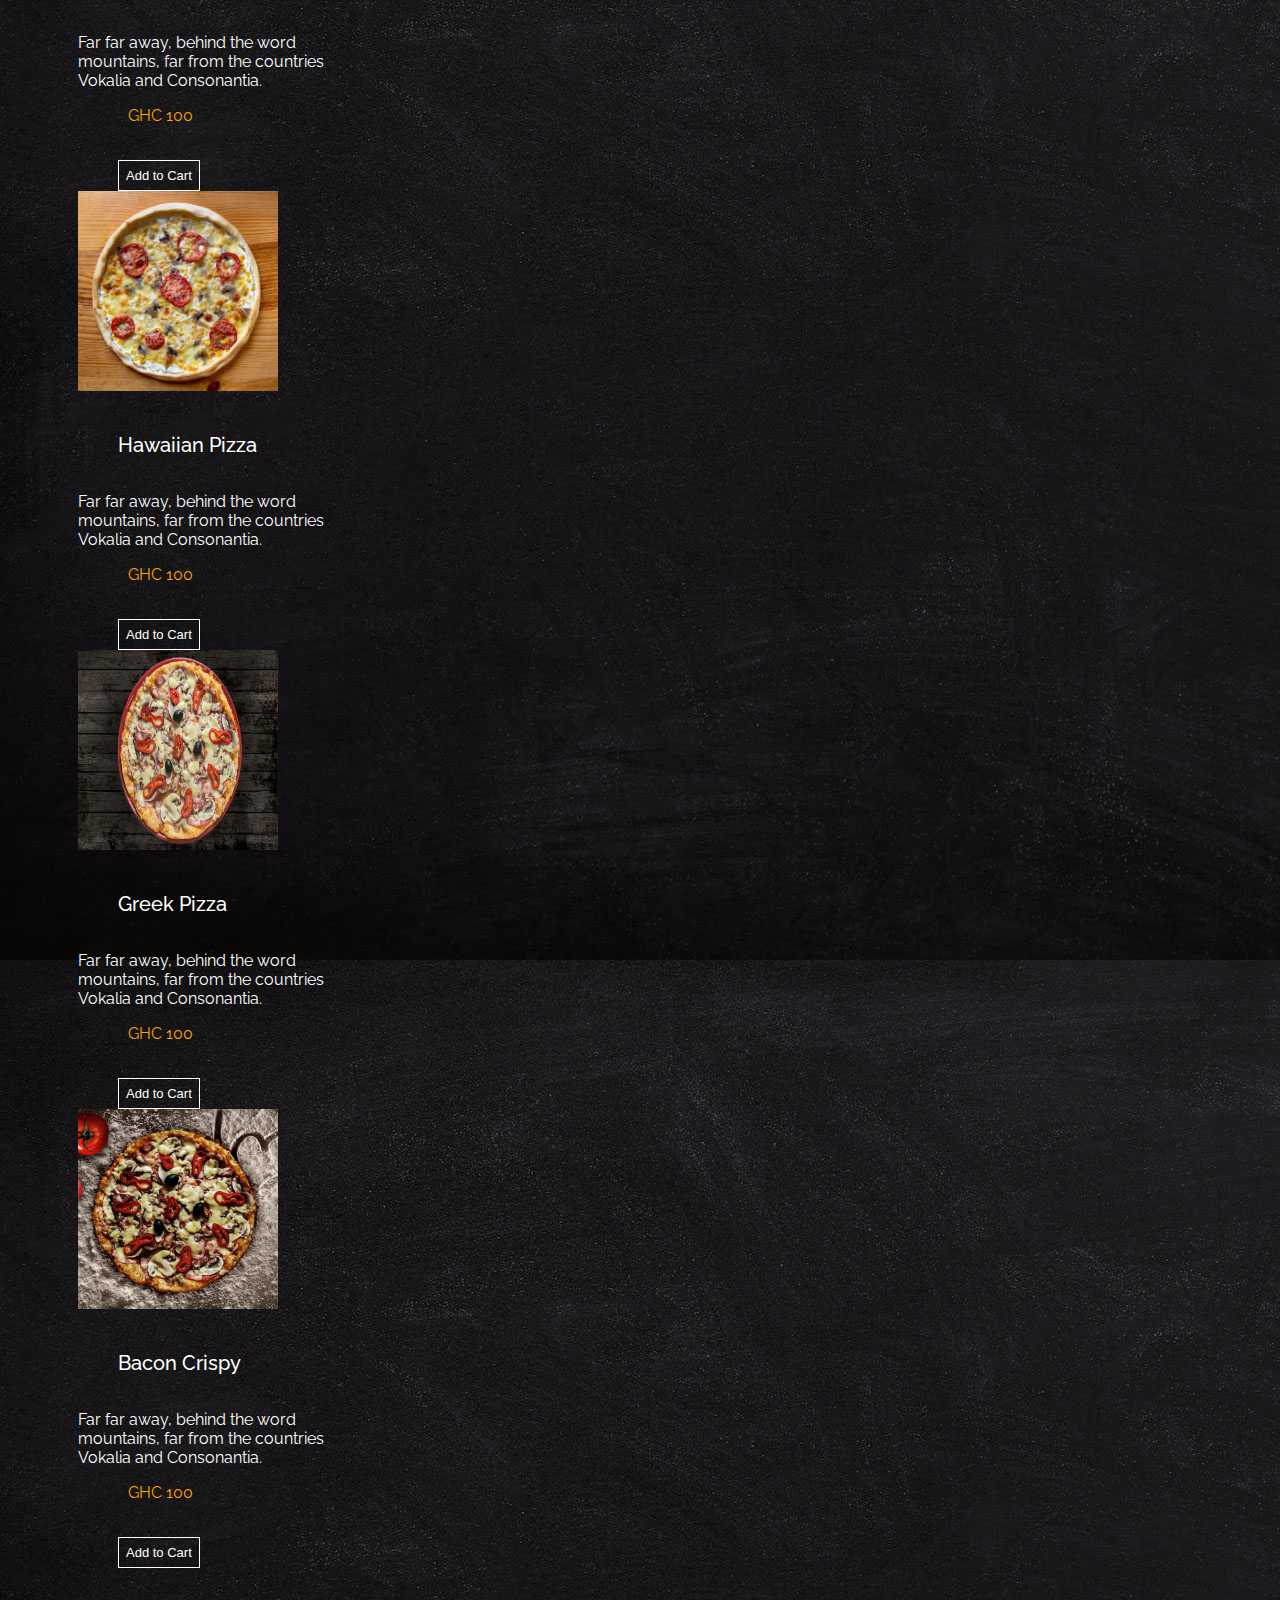
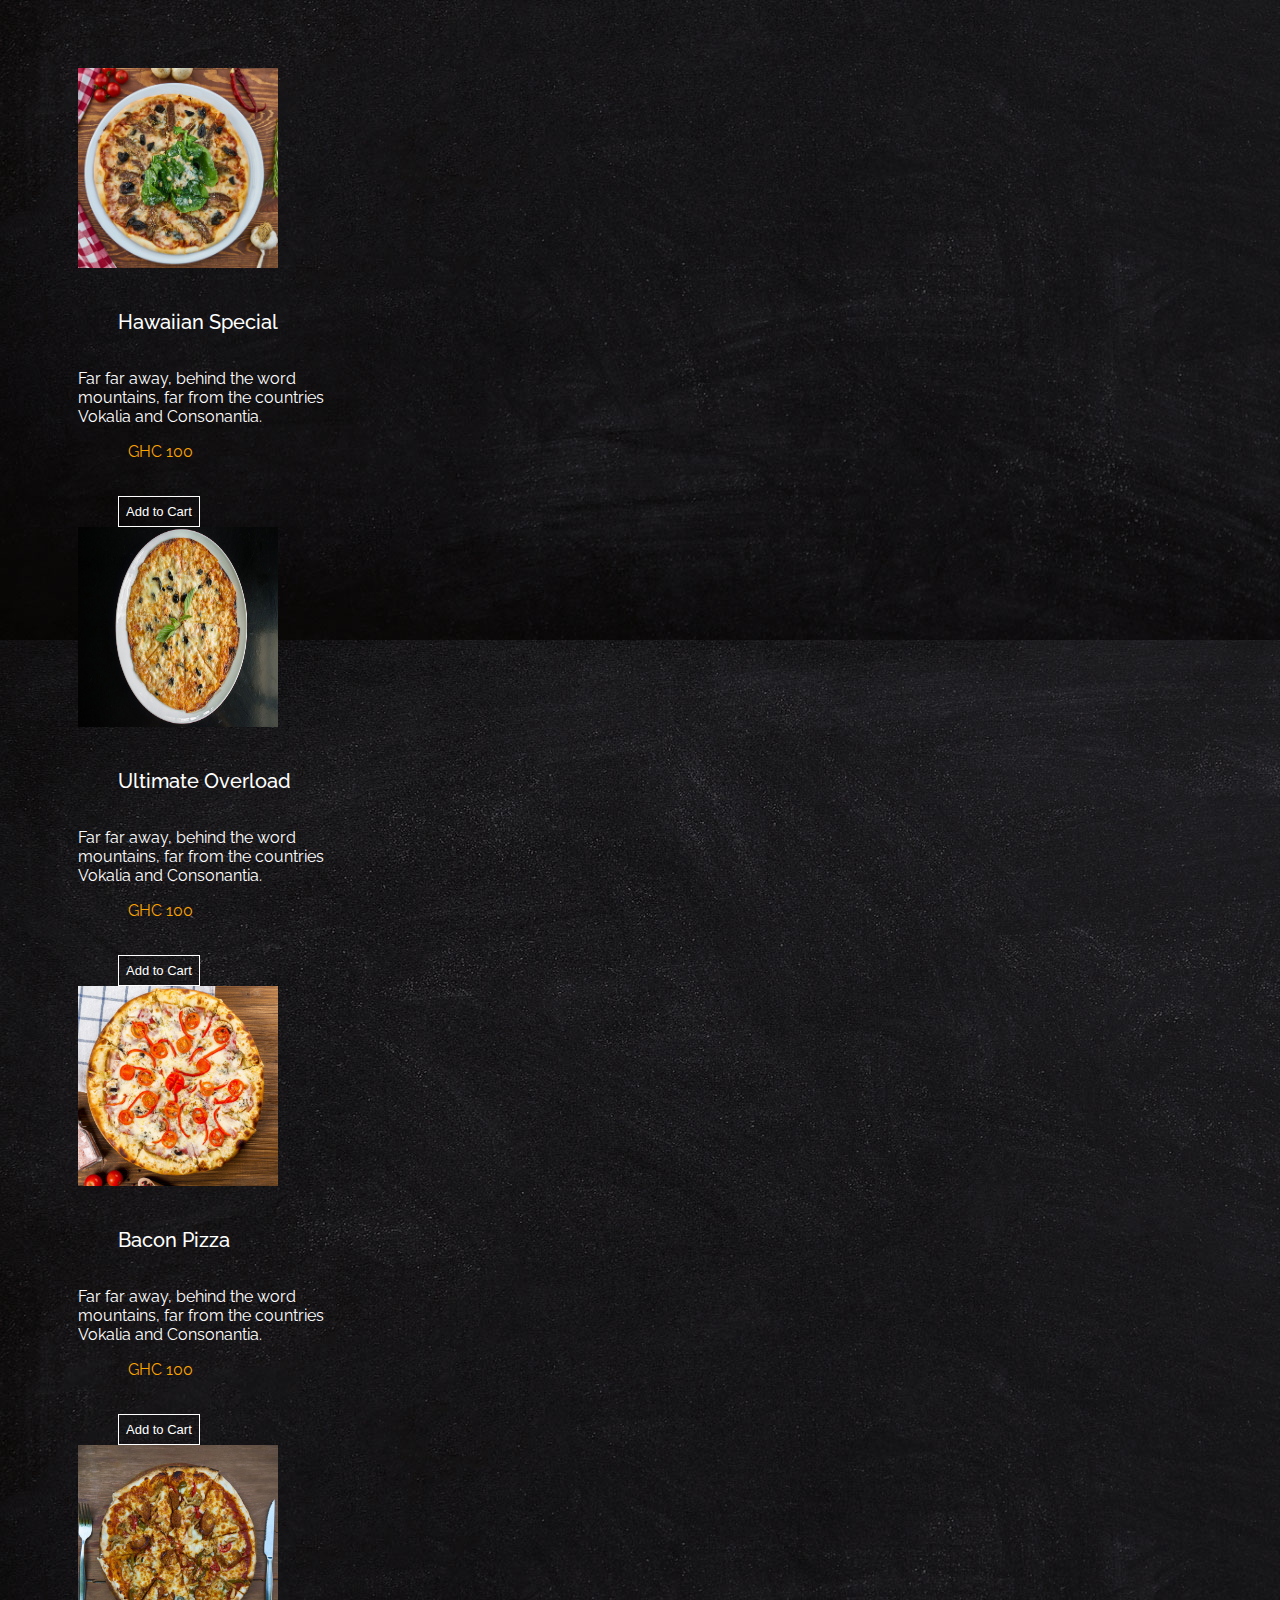
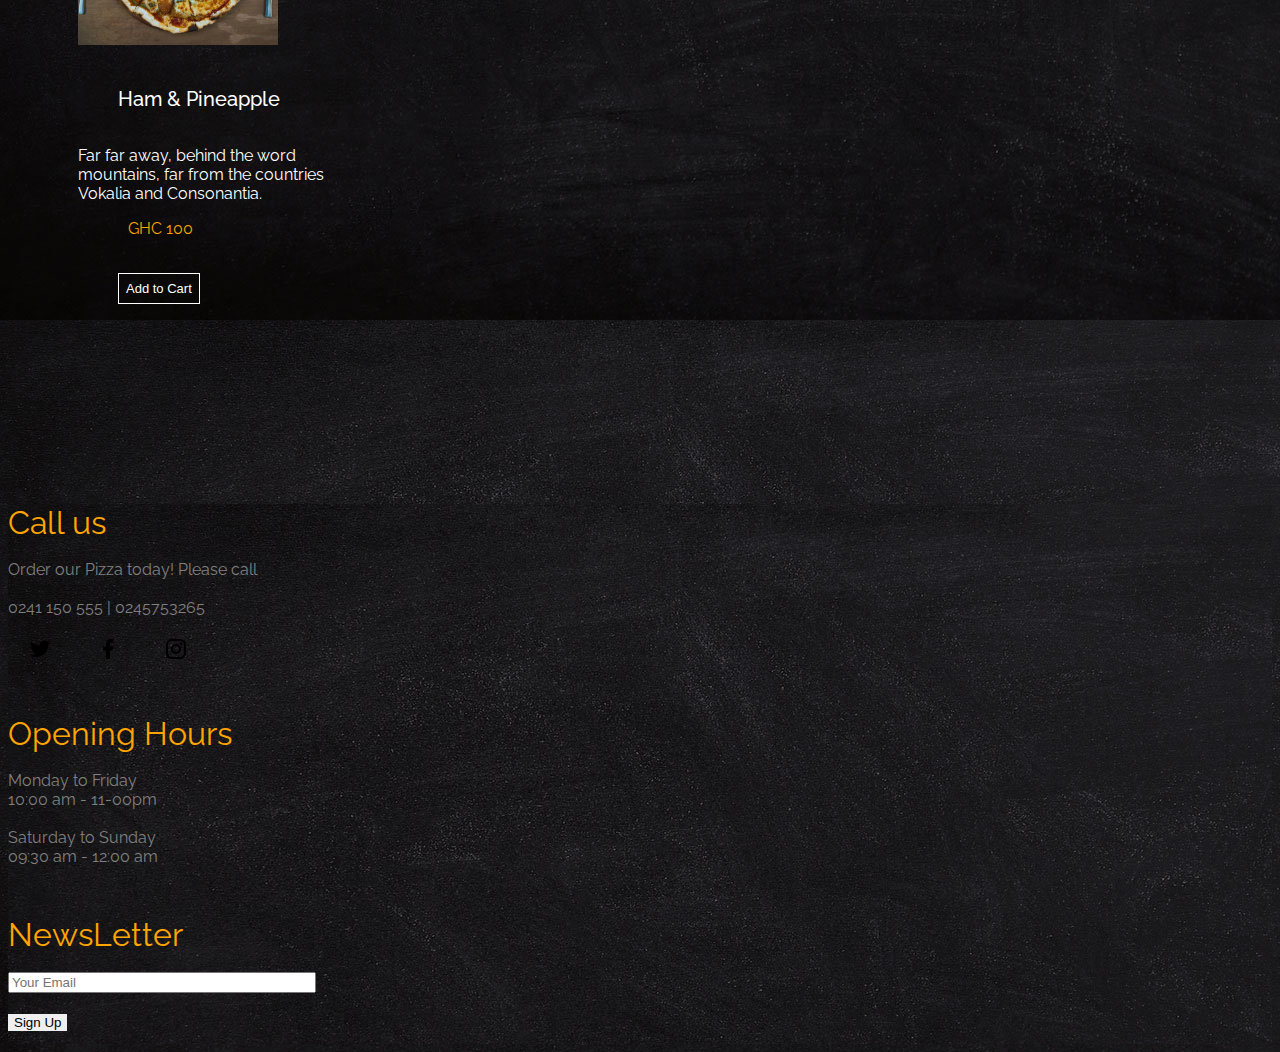
<file: menu.html>
<!DOCTYPE html>
<html lang="en">
  <head>
    <link rel="shortcut icon" href="images/pizza.png" type="image/x-icon">
    <link
      href="https://cdn.jsdelivr.net/npm/bootstrap@5.3.2/dist/css/bootstrap.min.css"
      rel="stylesheet"
      integrity="sha384-T3c6CoIi6uLrA9TneNEoa7RxnatzjcDSCmG1MXxSR1GAsXEV/Dwwykc2MPK8M2HN"
      crossorigin="anonymous"
    />

    <link rel="preconnect" href="https://fonts.googleapis.com" />
    <link rel="preconnect" href="https://fonts.gstatic.com" crossorigin />
    <link
      href="https://fonts.googleapis.com/css2?family=Raleway&display=swap"
      rel="stylesheet"
    />

    <link rel="stylesheet" href="main.css" />
    <meta charset="UTF-8" />
    <meta name="viewport" content="width=device-width, initial-scale=1.0" />
    <title>Pizza Delicious | Menu</title>

    <style>
      body {
        background-image: url(images/bg_4.jpg);
      }
    </style>
  </head>
  <body>
    <nav class="navbar navbar-expand-lg bg-dark navbar-dark px-5">
      <div class="container-fluid">
        <a class="navbar-brand" href="index.html">
          <img
            src="images/pizza-slice.png"
            alt="Logo"
            width="30"
            height="24"
            class="d-inline-block align-text-top"
          />
          <span class="logo">Pizza <br /><small>Delicious</small></span>
        </a>
        <button
          class="navbar-toggler"
          type="button"
          data-bs-toggle="collapse"
          data-bs-target="#navbarTogglerDemo01"
          aria-controls="navbarTogglerDemo01"
          aria-expanded="false"
          aria-label="Toggle navigation"
        >
          <span class="navbar-toggler-icon"></span>Menu
        </button>
        <div class="collapse navbar-collapse" id="navbarTogglerDemo01">
          <ul class="nav ms-auto">
            <li class="nav-item">
              <a class="nav-link active" aria-current="page" href="index.html"
                >Home</a
              >
            </li>
            <li class="nav-item">
              <a class="nav-link" href="#">Menu</a>
            </li>
            <li class="nav-item">
              <a class="nav-link" href="services.html">Services</a>
            </li>
            <li class="nav-item">
              <a class="nav-link" href="about.html">About</a>
            </li>
            <li class="nav-item">
              <a class="nav-link" href="contact.html">Contact</a>
            </li>
          </ul>
        </div>
      </div>
    </nav>

    <div
      class="container-fluid"
      style="background-image: url(images/bg_3.jpg); height: 90vh"
    ></div>
    <div class="menu">
      <h1 style="font-weight: 700; color: orange">OUR MENU</h1>
      <p>
        <span><a href="index.html" style="color: white">Home</a></span>
        <span style="color: white">Menu</span>
      </p>
    </div>

    <div class="col text-center" style="margin-top: 400px">
      <h1 class="our-menu">OUR MENU PRICING</h1>
    </div>

    <div class="container pizza-container">
      <div class="d-flex justify-content-around">
        <div class="col">
          <img
            src="images/pizza-1.jpg"
            alt=""
            class="image-fluid pizza-menu"
            width="200px"
            height="200px"
          /><br /><br /><br />
          <span class="pizza-1">Itallian Pizza</span><br /><br />
          <p class="pizza-1about">
            Far far away, behind the word <br />
            mountains, far from the countries <br />
            Vokalia and Consonantia.
          </p>
          <p class="price">GHC 100</p>
          <br />
          <button class="pizza-cart">Add to Cart</button>
        </div>
        <div class="col">
          <img
            src="images/pizza-2.jpg"
            alt=""
            class="image-fluid pizza-menu"
            width="200px"
            height="200px"
          /><br /><br /><br />
          <span class="pizza-1">Hawaiian Pizza</span><br /><br />
          <p class="pizza-1about">
            Far far away, behind the word <br />
            mountains, far from the countries <br />
            Vokalia and Consonantia.
          </p>
          <p class="price">GHC 100</p>
          <br />
          <button class="pizza-cart">Add to Cart</button>
        </div>
        <div class="col">
          <img
            src="images/pizza-3.jpg"
            alt=""
            class="image-fluid pizza-menu"
            width="200px"
            height="200px"
          /><br /><br /><br />
          <span class="pizza-1">Greek Pizza</span><br /><br />
          <p class="pizza-1about">
            Far far away, behind the word <br />
            mountains, far from the countries <br />
            Vokalia and Consonantia.
          </p>
          <p class="price">GHC 100</p>
          <br />
          <button class="pizza-cart">Add to Cart</button>
        </div>
        <div class="col">
          <img
            src="images/pizza-4.jpg"
            alt=""
            class="image-fluid pizza-menu"
            width="200px"
            height="200px"
          /><br /><br /><br />
          <span class="pizza-1">Bacon Crispy</span><br /><br />
          <p class="pizza-1about">
            Far far away, behind the word <br />
            mountains, far from the countries <br />
            Vokalia and Consonantia.
          </p>
          <p class="price">GHC 100</p>
          <br />
          <button class="pizza-cart">Add to Cart</button>
        </div>
      </div>
    </div>

    <div class="container pizza-container">
      <div class="d-flex justify-content-around">
        <div class="col">
          <img
            src="images/pizza-5.jpg"
            alt=""
            class="image-fluid pizza-menu"
            width="200px"
            height="200px"
          /><br /><br /><br />
          <span class="pizza-1">Hawaiian Special</span><br /><br />
          <p class="pizza-1about">
            Far far away, behind the word <br />
            mountains, far from the countries <br />
            Vokalia and Consonantia.
          </p>
          <p class="price">GHC 100</p>
          <br />
          <button class="pizza-cart">Add to Cart</button>
        </div>
        <div class="col">
          <img
            src="images/pizza-6.jpg"
            alt=""
            class="image-fluid pizza-menu"
            width="200px"
            height="200px"
          /><br /><br /><br />
          <span class="pizza-1">Ultimate Overload </span><br /><br />
          <p class="pizza-1about">
            Far far away, behind the word <br />
            mountains, far from the countries <br />
            Vokalia and Consonantia.
          </p>
          <p class="price">GHC 100</p>
          <br />
          <button class="pizza-cart">Add to Cart</button>
        </div>
        <div class="col">
          <img
            src="images/pizza-7.jpg"
            alt=""
            class="image-fluid pizza-menu"
            width="200px"
            height="200px"
          /><br /><br /><br />
          <span class="pizza-1">Bacon Pizza</span><br /><br />
          <p class="pizza-1about">
            Far far away, behind the word <br />
            mountains, far from the countries <br />
            Vokalia and Consonantia.
          </p>
          <p class="price">GHC 100</p>
          <br />
          <button class="pizza-cart">Add to Cart</button>
        </div>
        <div class="col">
          <img
            src="images/pizza-8.jpg"
            alt=""
            class="image-fluid pizza-menu"
            width="200px"
            height="200px"
          /><br /><br /><br />
          <span class="pizza-1"> Ham & Pineapple</span><br /><br />
          <p class="pizza-1about">
            Far far away, behind the word <br />
            mountains, far from the countries <br />
            Vokalia and Consonantia.
          </p>
          <p class="price">GHC 100</p>
          <br />
          <button class="pizza-cart">Add to Cart</button>
        </div>
      </div>
    </div>

    <div
      class="container-fluid"
      style="
        background-image: url(images/bg_4.jpg);
        height: 60vh;
        margin-top: 200px;
      "
    >
      <div class="d-flex justify-content-evenly">
        <div class="info">
          <div class="footer-call">Call us</div>
          <br />
          <div class="orderpizza">Order our Pizza today! Please call</div>
          <br />
          <div class="orderpizza">0241 150 555 | 0245753265</div>
          <div class="social">
            <a href="" class="media"
              ><img src="images/twitter-fill.png" alt=""
            /></a>
            <a href="" class="media"
              ><img src="images/facebook-fill.png" alt=""
            /></a>
            <a href="" class="media"
              ><img src="images/instagram-line.png" alt=""
            /></a>
          </div>
        </div>
        <div class="available">
          <div class="opening">Opening Hours</div>
          <br />
          <div class="hours1">
            Monday to Friday <br />
            10:00 am - 11-00pm
          </div>
          <br />
          <div class="hours1">
            Saturday to Sunday <br />
            09:30 am - 12:00 am
          </div>
        </div>
        <div class="news">
          <div class="letter">NewsLetter</div>
          <br />
          <input
            type="text"
            placeholder="Your Email"
            style="width: 300px"
          /><br /><br />
          <button style="border: none">Sign Up</button>
        </div>
      </div>
    </div>
  </body>
</html>
</file>
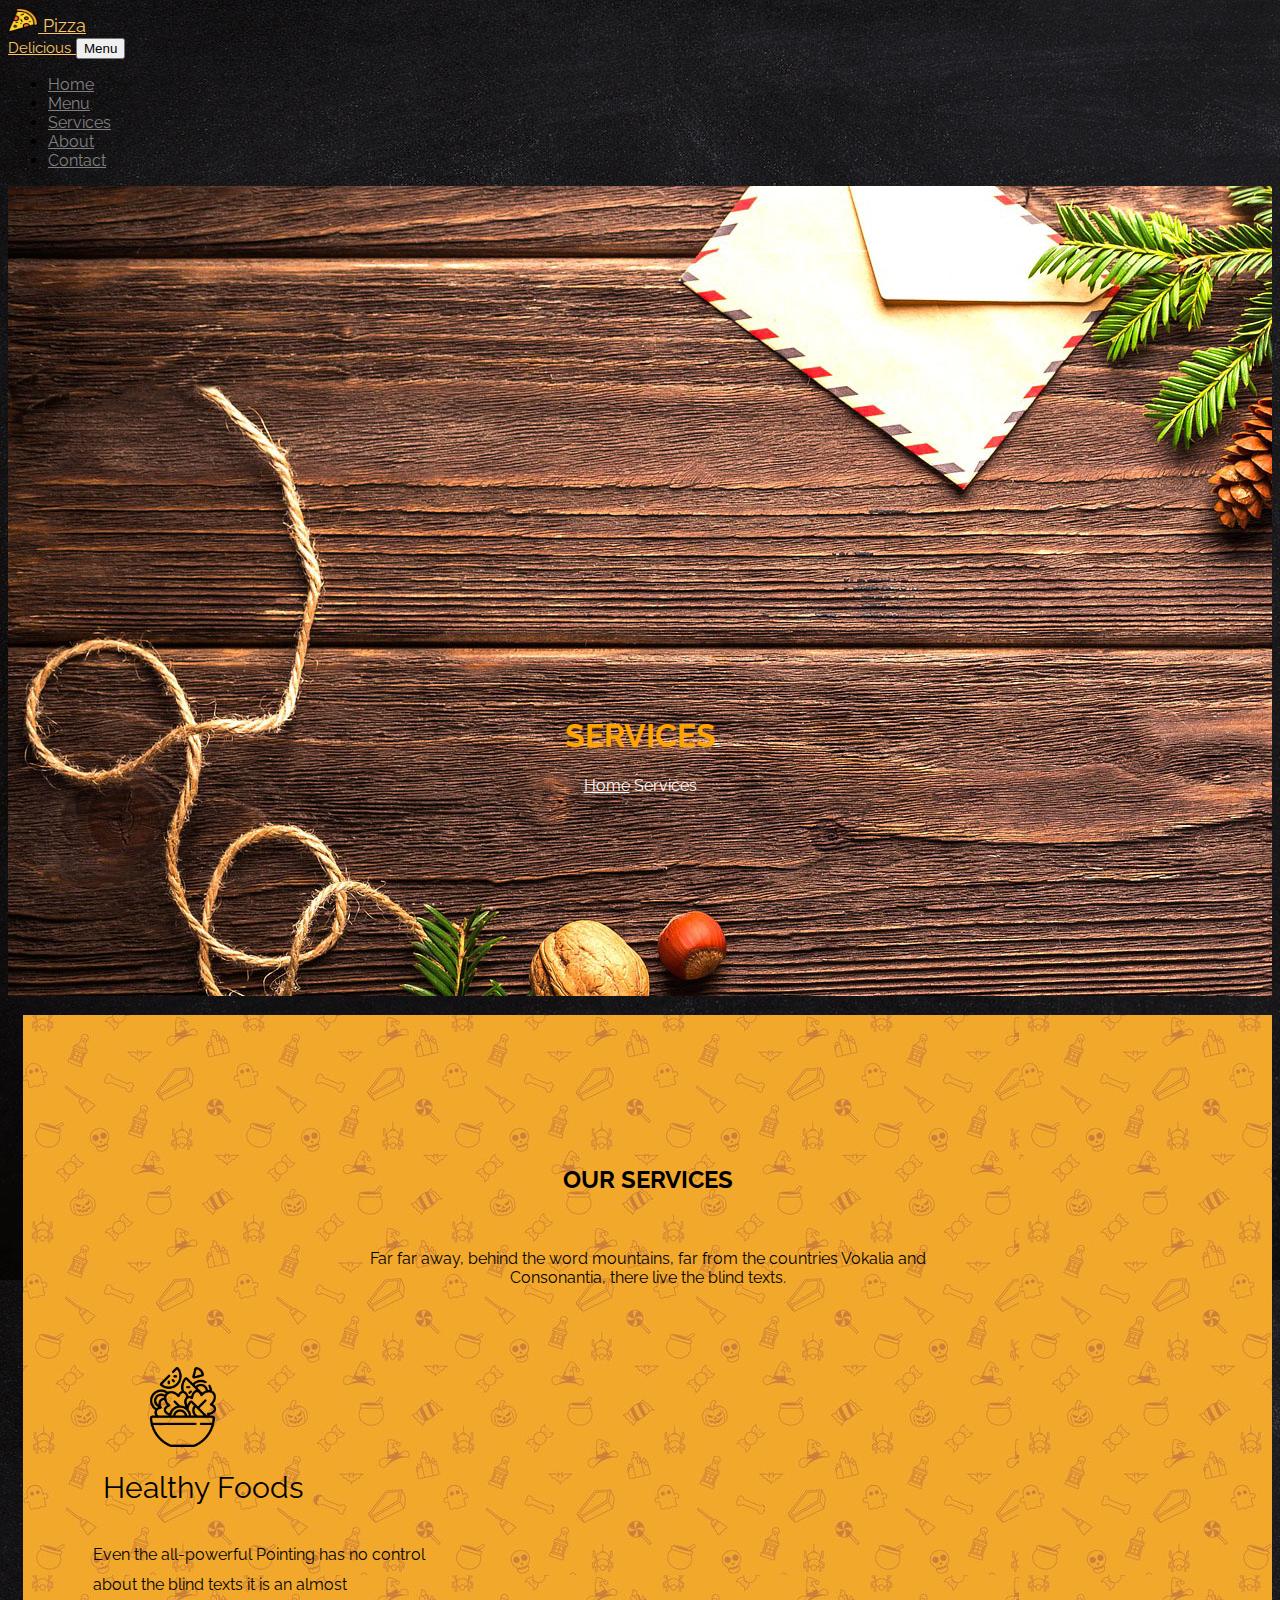
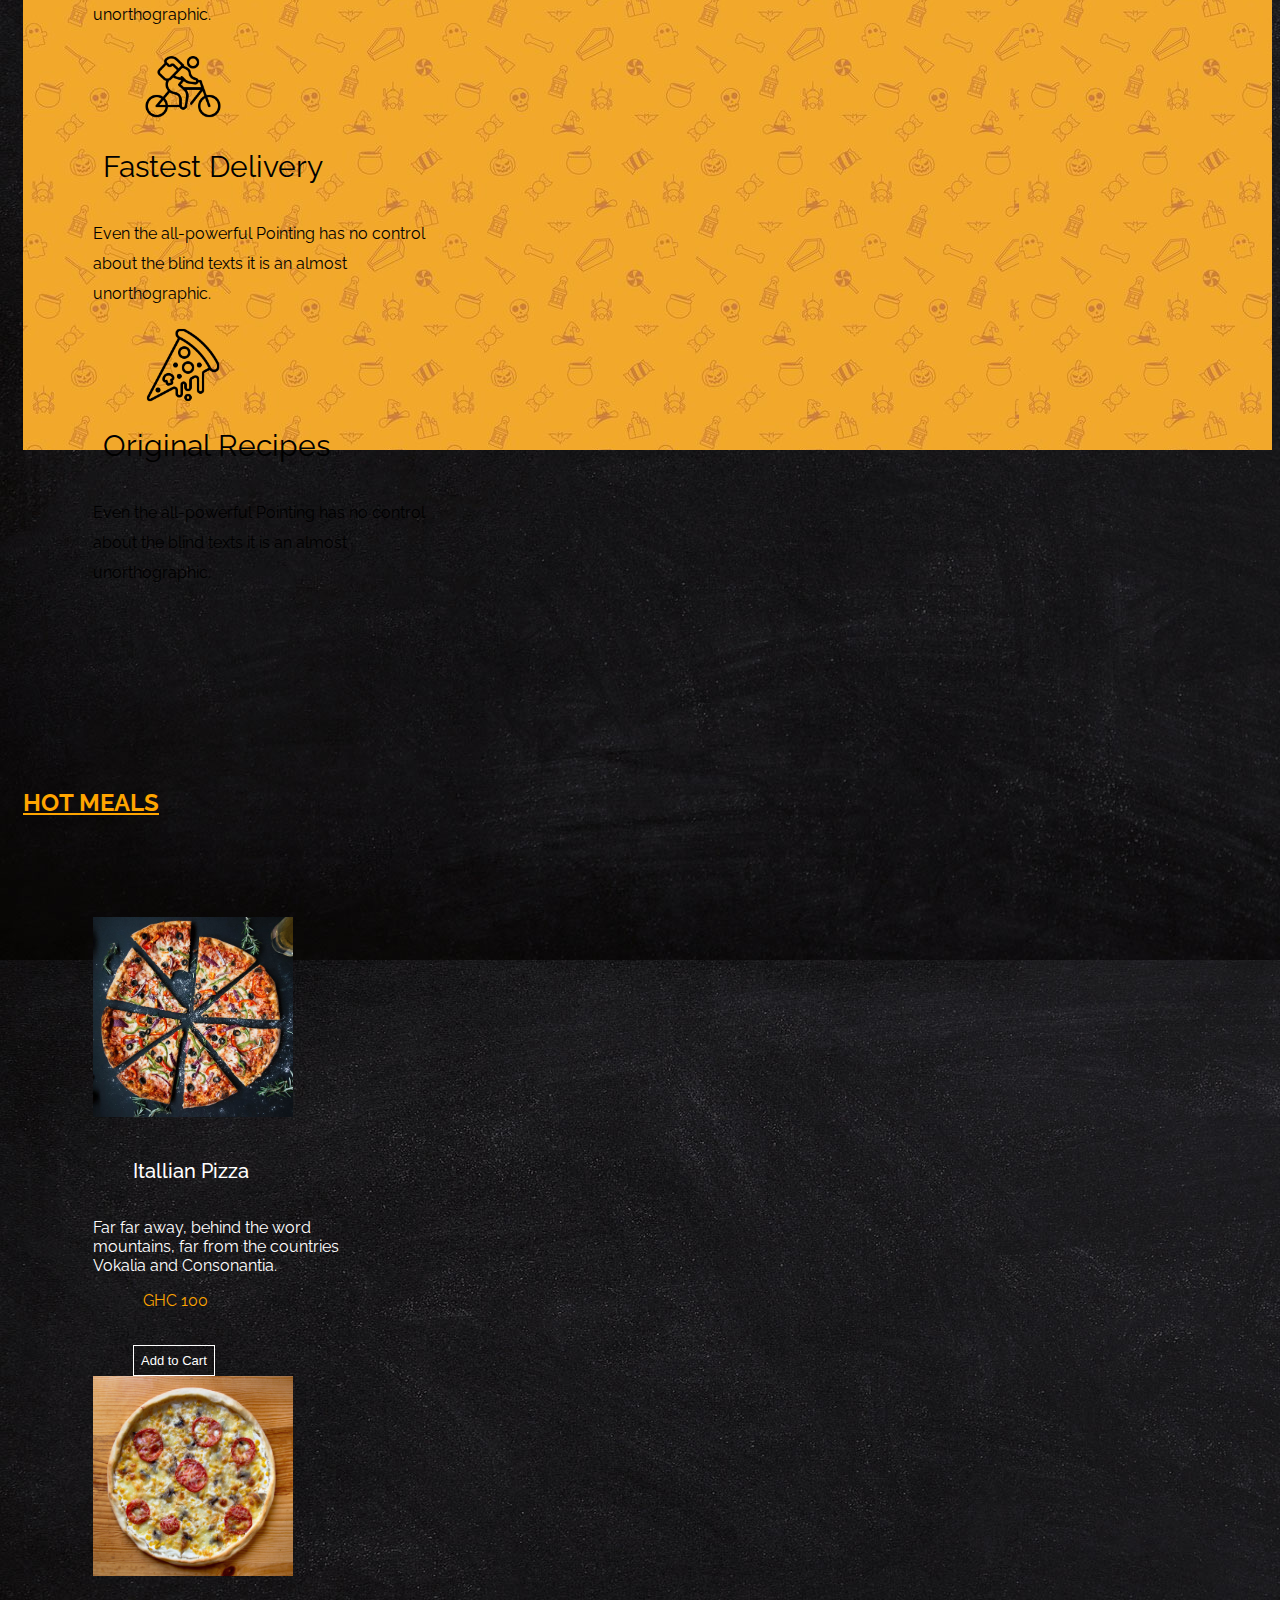
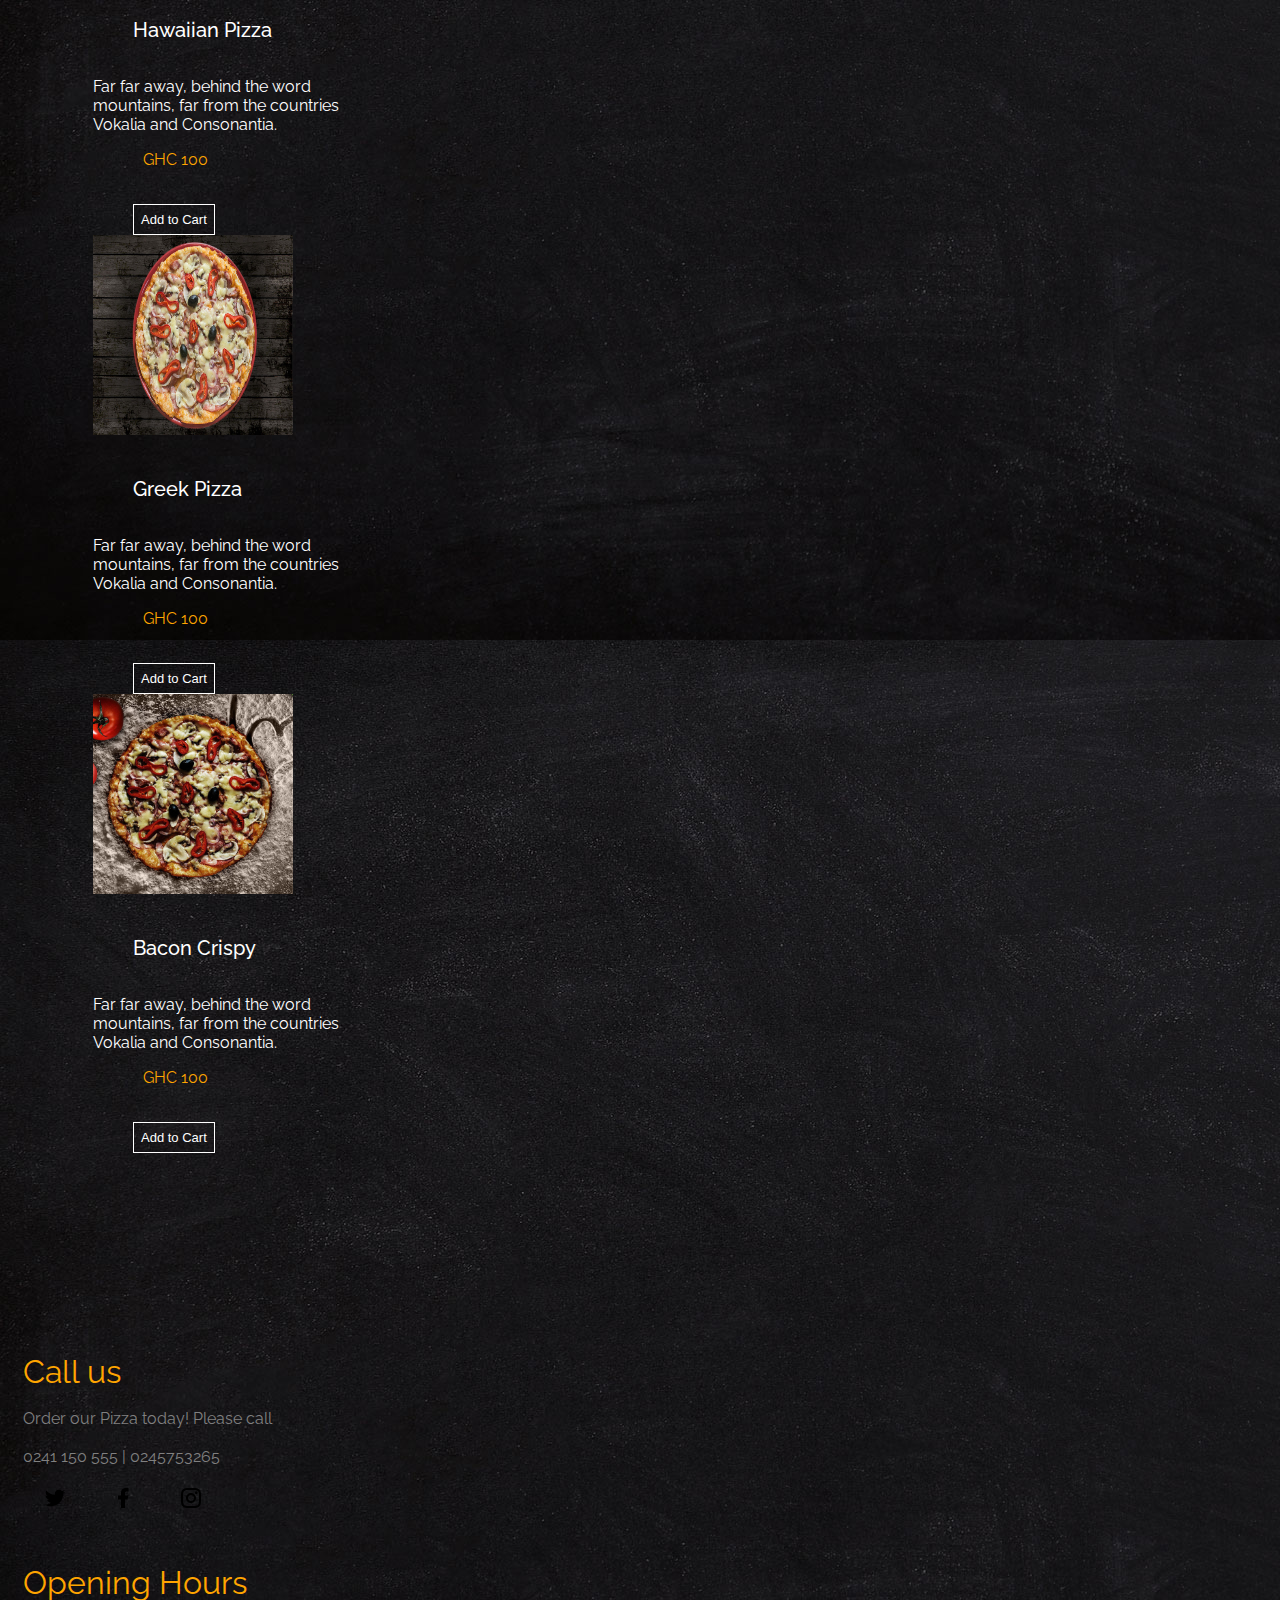
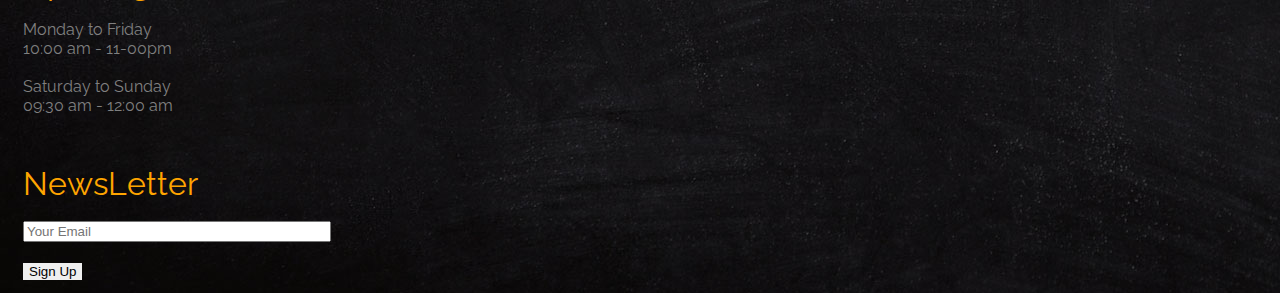
<file: services.html>
<!DOCTYPE html>
<html lang="en">
  <head>
    <link rel="shortcut icon" href="images/pizza.png" type="image/x-icon">
    <link
      href="https://cdn.jsdelivr.net/npm/bootstrap@5.3.2/dist/css/bootstrap.min.css"
      rel="stylesheet"
      integrity="sha384-T3c6CoIi6uLrA9TneNEoa7RxnatzjcDSCmG1MXxSR1GAsXEV/Dwwykc2MPK8M2HN"
      crossorigin="anonymous"
    />

    <link rel="preconnect" href="https://fonts.googleapis.com" />
    <link rel="preconnect" href="https://fonts.gstatic.com" crossorigin />
    <link
      href="https://fonts.googleapis.com/css2?family=Raleway&display=swap"
      rel="stylesheet"
    />

    <link rel="stylesheet" href="main.css" />
    <meta charset="UTF-8" />
    <meta name="viewport" content="width=device-width, initial-scale=1.0" />
    <title>Pizza Delicious | Services</title>

    <style>
      body {
        background-image: url(images/bg_4.jpg);
      }
    </style>
  </head>
  <body>
    <nav
      class="navbar navbar-expand-lg bg-dark navbar-dark px-5"
    >
      <div class="container-fluid">
        <a class="navbar-brand" href="index.html">
          <img
            src="images/pizza-slice.png"
            alt="Logo"
            width="30"
            height="24"
            class="d-inline-block align-text-top"
          />
          <span class="logo">Pizza <br /><small>Delicious</small></span>
        </a>
        <button
          class="navbar-toggler"
          type="button"
          data-bs-toggle="collapse"
          data-bs-target="#navbarTogglerDemo01"
          aria-controls="navbarTogglerDemo01"
          aria-expanded="false"
          aria-label="Toggle navigation"
        >
          <span class="navbar-toggler-icon"></span>Menu
        </button>
        <div class="collapse navbar-collapse" id="navbarTogglerDemo01">
          <ul class="nav ms-auto">
            <li class="nav-item">
              <a class="nav-link active" aria-current="page" href="index.html"
                >Home</a
              >
            </li>
            <li class="nav-item">
              <a class="nav-link" href="menu.html">Menu</a>
            </li>
            <li class="nav-item">
              <a class="nav-link" href="#">Services</a>
            </li>
            <li class="nav-item">
              <a class="nav-link" href="about.html">About</a>
            </li>
            <li class="nav-item">
              <a class="nav-link" href="contact.html">Contact</a>
            </li>
          </ul>
        </div>
      </div>
    </nav>

    <div
      class="container-fluid"
      style="background-image: url(images/bg_3.jpg); height: 90vh"
    ></div>
    <div class="menu">
      <h1 style="font-weight: 700; color: orange">SERVICES</h1>
      <p>
        <span><a href="index.html" style="color: white">Home</a></span>
        <span style="color: white">Services</span>
      </p>
    </div>
    <div
      class="container-fluid service"
      style="
        background-image: url(images/halloween-element-pattern-illustration_545588-2.jpg);
        height: 115vh;
        margin-top: 220px;
      "
    >
      <h2 style="margin-left: 540px; margin-top: 150px; display: inline-block">
        OUR SERVICES
      </h2><br><br>
      <p style="text-align: center">
        Far far away, behind the word mountains, far from the countries Vokalia
        and <br />Consonantia, there live the blind texts.
      </p>
      <div class="d-flex justify-content-around" style="margin-top: 80px;">
        <div class="col services">
          <img src="images/salad.png" alt="" class="service-image" width="80px" height="80px"><br><br>
          <span class="heading">Healthy Foods</span><br><br>
                <p style="line-height: 30px;">Even the all-powerful Pointing has no control <br>about the blind texts it is an almost <br>unorthographic.</p>
        </div>
        <div class="col services">
          <img src="images/food-delivery.png" alt="" class="service-image" width="80px" height="80px"><br><br>
          <span class="heading">Fastest Delivery</span><br><br>
                <p style="line-height: 30px;">Even the all-powerful Pointing has no control <br>about the blind texts it is an almost <br>unorthographic.</p>
        </div>
        <div class="col services">
          <img src="images/pizza.png" alt="" class="service-image" width="80px" height="80px"><br><br>
          <span class="heading">Original Recipes</span><br><br>
                <p style="line-height: 30px;">Even the all-powerful Pointing has no control <br>about the blind texts it is an almost <br>unorthographic.</p>
        </div>
      </div>
      <div class="col text-center" style="margin-top: 200px">
        <h2 class="our-menu" style="color: orange;"><u>HOT MEALS</u></h>
      </div>
  
      <div class="container pizza-container">
        <div class="d-flex justify-content-around">
          <div class="col">
            <img
              src="images/pizza-1.jpg"
              alt=""
              class="image-fluid pizza-menu"
              width="200px"
              height="200px"
            /><br /><br /><br />
            <span class="pizza-1">Itallian Pizza</span><br /><br />
            <p class="pizza-1about">
              Far far away, behind the word <br />
              mountains, far from the countries <br />
              Vokalia and Consonantia.
            </p>
            <p class="price">GHC 100</p>
            <br />
            <button class="pizza-cart">Add to Cart</button>
          </div>
          <div class="col">
            <img
              src="images/pizza-2.jpg"
              alt=""
              class="image-fluid pizza-menu"
              width="200px"
              height="200px"
            /><br /><br /><br />
            <span class="pizza-1">Hawaiian Pizza</span><br /><br />
            <p class="pizza-1about">
              Far far away, behind the word <br />
              mountains, far from the countries <br />
              Vokalia and Consonantia.
            </p>
            <p class="price">GHC 100</p>
            <br />
            <button class="pizza-cart">Add to Cart</button>
          </div>
          <div class="col">
            <img
              src="images/pizza-3.jpg"
              alt=""
              class="image-fluid pizza-menu"
              width="200px"
              height="200px"
            /><br /><br /><br />
            <span class="pizza-1">Greek Pizza</span><br /><br />
            <p class="pizza-1about">
              Far far away, behind the word <br />
              mountains, far from the countries <br />
              Vokalia and Consonantia.
            </p>
            <p class="price">GHC 100</p>
            <br />
            <button class="pizza-cart">Add to Cart</button>
          </div>
          <div class="col">
            <img
              src="images/pizza-4.jpg"
              alt=""
              class="image-fluid pizza-menu"
              width="200px"
              height="200px"
            /><br /><br /><br />
            <span class="pizza-1">Bacon Crispy</span><br /><br />
            <p class="pizza-1about">
              Far far away, behind the word <br />
              mountains, far from the countries <br />
              Vokalia and Consonantia.
            </p>
            <p class="price">GHC 100</p>
            <br />
            <button class="pizza-cart">Add to Cart</button>
          </div>
        </div>
      </div>
      <div
      class="container-fluid"
      style="
        /* background-image: url(images/bg_4.jpg); */
        height: 60vh;
        margin-top: 200px;
      "
    >
      <div class="d-flex justify-content-evenly">
        <div class="info">
          <div class="footer-call">Call us</div>
          <br />
          <div class="orderpizza">Order our Pizza today! Please call</div>
          <br />
          <div class="orderpizza">0241 150 555 | 0245753265</div>
          <div class="social">
            <a href="" class="media"
              ><img src="images/twitter-fill.png" alt=""
            /></a>
            <a href="" class="media"
              ><img src="images/facebook-fill.png" alt=""
            /></a>
            <a href="" class="media"
              ><img src="images/instagram-line.png" alt=""
            /></a>
          </div>
        </div>
        <div class="available">
          <div class="opening">Opening Hours</div>
          <br />
          <div class="hours1">
            Monday to Friday <br />
            10:00 am - 11-00pm
          </div>
          <br />
          <div class="hours1">
            Saturday to Sunday <br />
            09:30 am - 12:00 am
          </div>
        </div>
        <div class="news">
          <div class="letter">NewsLetter</div>
          <br />
          <input
            type="text"
            placeholder="Your Email"
            style="width: 300px"
          /><br /><br />
          <button style="border: none">Sign Up</button>
        </div>
      </div>
    </div>
  </body>
</html>
</file>
<file: main.css>
body {
  font-family: "Raleway", sans-serif;
}

.nav-link {
  color: gray;
}

.nav-link:hover {
  color: rgb(250, 197, 100);
}

.nav-link:focus {
  color: rgb(250, 197, 100);
}

/* .nav-link::content{
    color: lightgrey;
} */

.navbar-brand {
  color: rgb(250, 197, 100);
  padding: 0;
  font-size: 18px;
}

.navbar-brand:hover {
  color: rgb(250, 197, 100);
}

.nav-link {
  color: gray;
}

.pizza-about {
  margin-top: 200px;
  margin-left: 100px;
}

.pizza {
  margin-top: -320px;
  margin-right: 50px;
}

.pizza1-about {
  margin-top: 200px;
  margin-left: 55%;
}

.pizza1 {
  margin-top: -280px;
  margin-left: 100px;
}

.pizza2-about {
  text-align: center;
  margin-top: 200px;
}

.first-card {
  background-color: gainsboro;
  width: 50px;
  height: 200px;
}

.chef {
  margin-top: 20px;
  margin-left: 15px;
}

.master {
  margin-top: 15px;
  margin-left: 15px;
}

.utensils {
  margin-top: 20px;
  margin-left: 15px;
}

.quality {
  margin-top: 15px;
  margin-left: 15px;
}

.cart {
  margin-top: 20px;
  margin-left: 15px;
}

.order {
  margin-top: 15px;
  margin-left: 15px;
}

.helpline {
  margin-top: 20px;
  margin-left: 15px;
}

.service {
  margin-top: 15px;
  margin-left: 15px;
}

.first-card:hover {
  background-color: orange;
}

.note-about {
  height: 600px;
}

.about-us {
  display: inline-block;
  margin-top: 25px;
  font-weight: 700;
  font-size: 55px;
  color: orange;
}

.about-text {
  font-size: 25px;
  line-height: 50px;
  color: gray;
}

.papa {
  display: inline-block;
  padding: 0 15px;
  margin-top: 20px;
}

.contact-image {
  margin-top: 100px;
}

.heading1 {
  margin-top: 95px;
  font-family: "Times New Roman", Times, serif;
  font-size: 30px;
  font-weight: 600;
  color: white;
}

.fname {
  margin-top: 15px;
  border-top: none;
  border-left: none;
  border-right: none;
  border-bottom: 1px solid gray;
  width: 500px;
  height: 5vh;
  outline: none;
  background-color: transparent;
}

.lname {
  margin-top: 30px;
  border-top: none;
  border-left: none;
  border-right: none;
  border-bottom: 1px solid gray;
  width: 500px;
  height: 5vh;
  outline: none;
  background-color: transparent;
}

.message {
  margin-top: 30px;
  border-top: none;
  border-left: none;
  border-right: none;
  border-bottom: 1px solid gray;
  width: 500px;
  height: 5vh;
  outline: none;
  background-color: transparent;
}

.send {
  border: none;
  padding: 20px;
  font-size: small;
  background-color: rgb(250, 197, 100);
  margin-top: 30px;
}

.send:hover {
  background-color: transparent;
  border: solid 1px rgb(250, 197, 100);
}

.info {
  margin-top: 50px;
}

.footer-call {
  font-size: xx-large;
  color: orange;
}

.opening {
  font-size: xx-large;
  color: orange;
}

.orderpizza {
  color: gray;
}

.available {
  margin-top: 50px;
}

.hours1 {
  color: gray;
}

.news {
  margin-top: 50px;
}

.letter {
  font-size: xx-large;
  color: orange;
}

.social {
  margin-top: 20px;
}

.media {
  padding: 20px;
  color: gray;
}

.pizza-container {
  margin-top: 100px;
}

.our-menu {
  color: white;
  font-weight: 700;
}

.menu {
  text-align: center;
  margin-top: -300px;
}

.price {
  justify-content: space-around;
}

.pizza-menu {
  margin: 0 70px;
}

.pizza-1 {
  color: white;
  margin-left: 110px;
  font-size: 20px;
  font-weight: 500;
}

.pizza-1about {
  color: white;
  margin-left: 70px;
}

.price {
  color: orange;
  margin-left: 120px;
}

.pizza-cart {
  margin-left: 110px;
  background-color: transparent;
  color: white;
  border: solid 1px white;
  padding: 7px;
  font-size: small;
}

.pizza-cart:hover {
  background-color: rgb(250, 197, 100);
  color: black;
  border: none;
}

.services {
  margin-left: 70px;
}

.service-image {
  margin-left: 50px;
}

.heading {
  margin-left: 10px;
  font-size: 30px;
}
</file>
